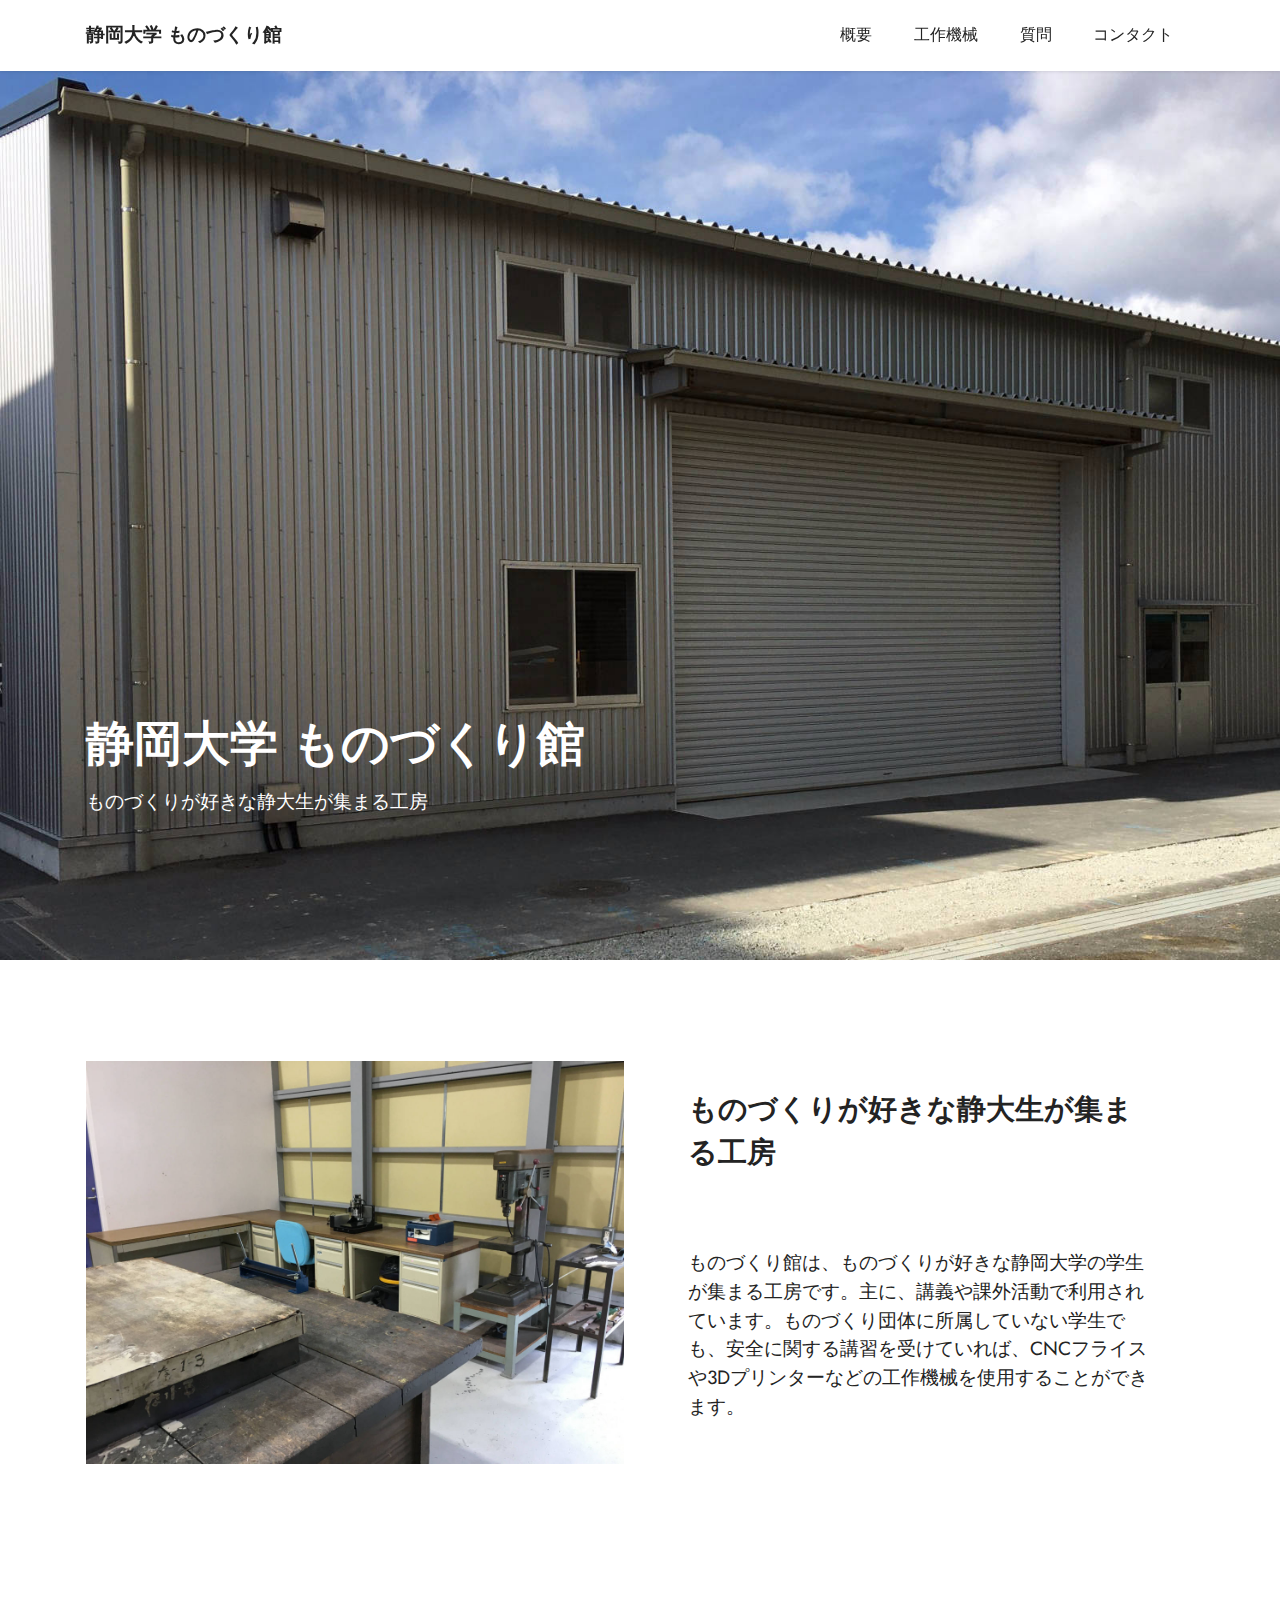
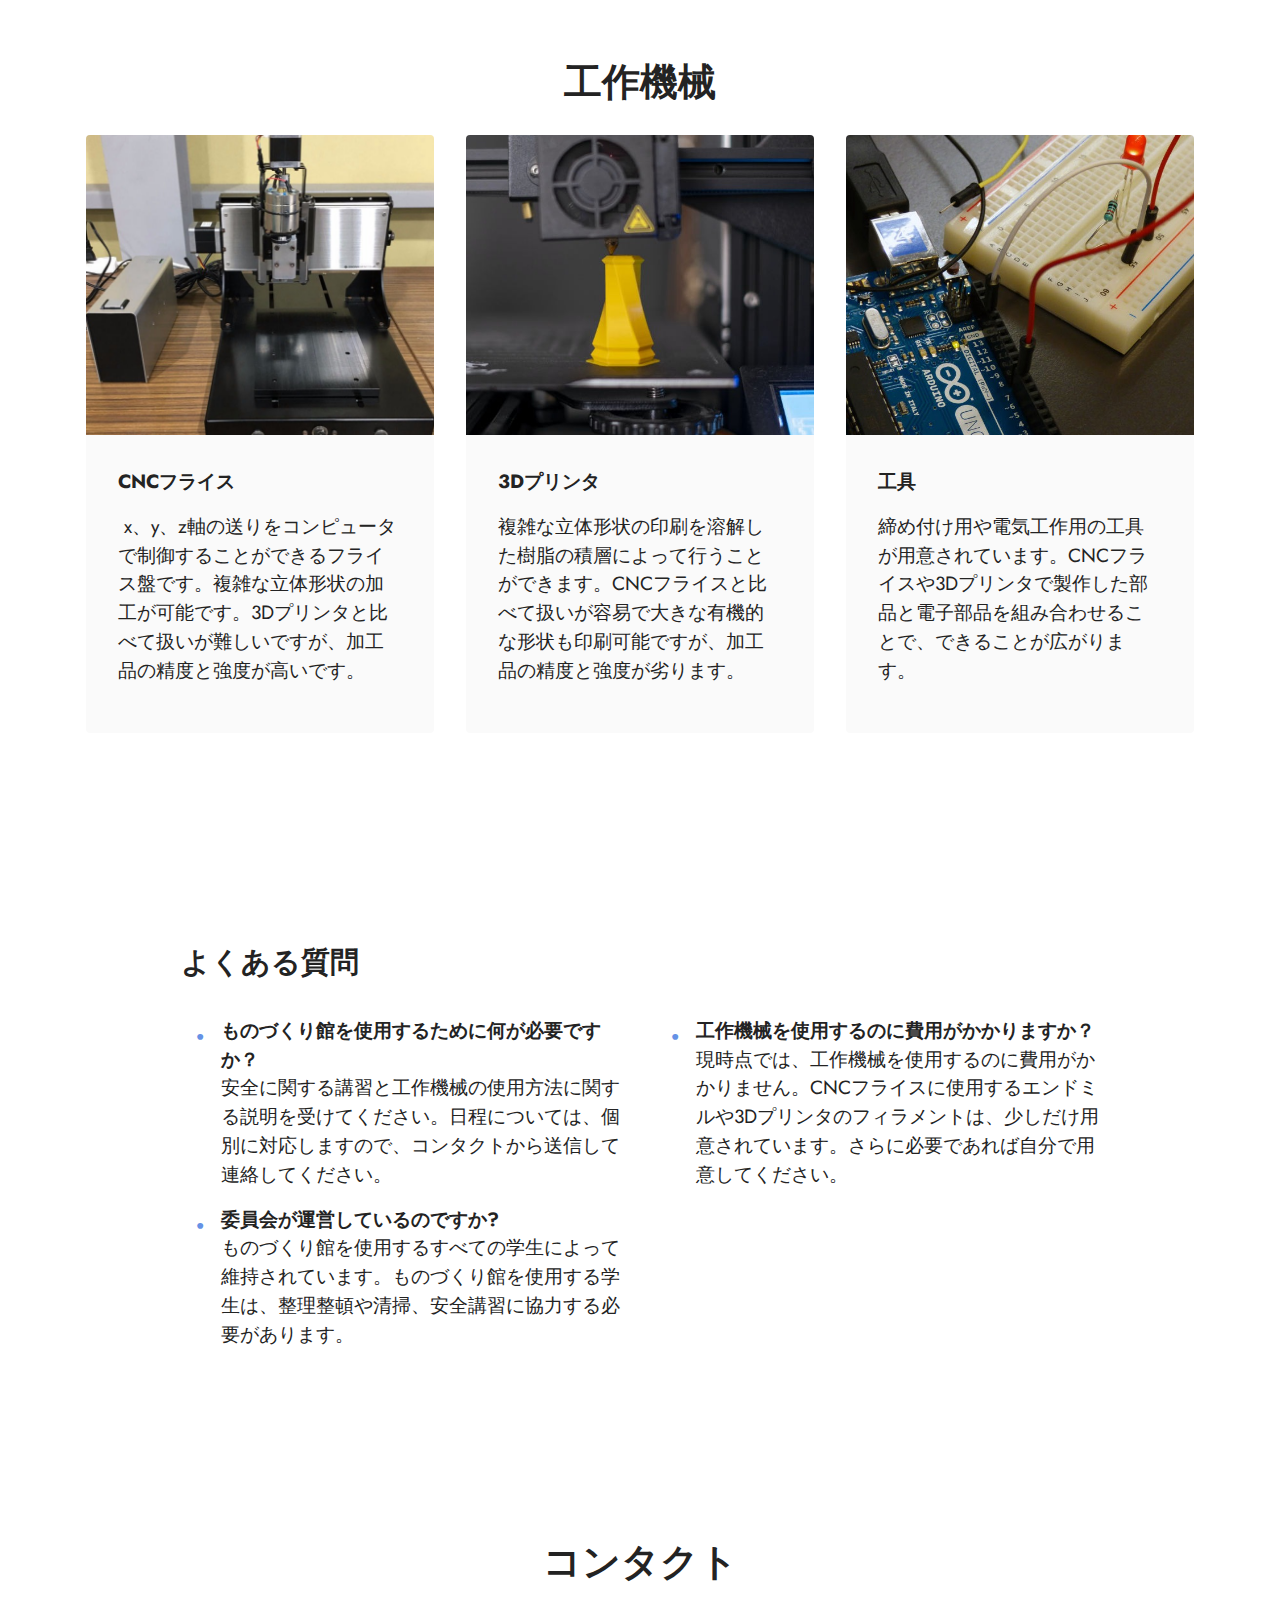
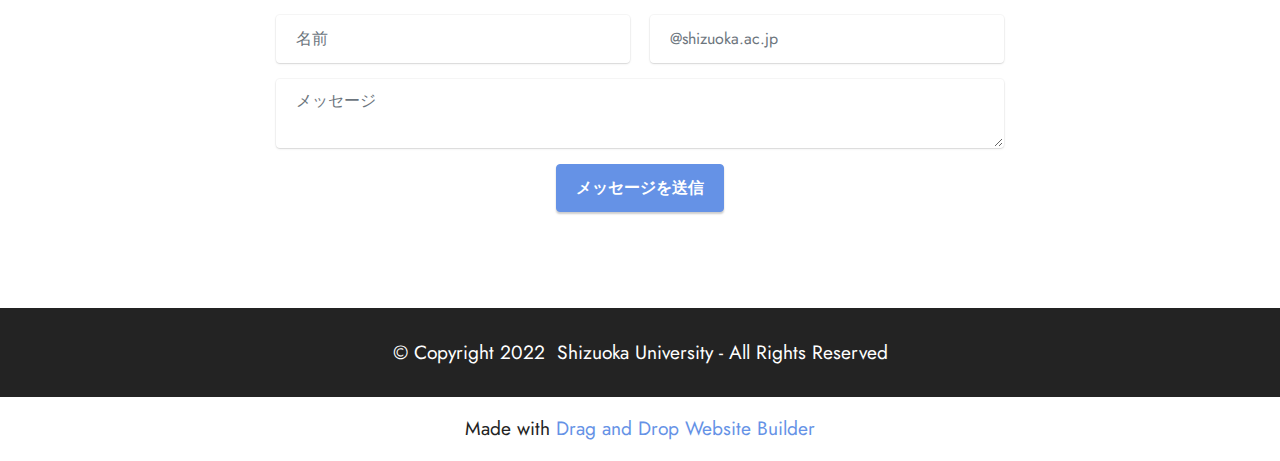
<file: index.html>
<!DOCTYPE html>
<html  >
<head>
  <!-- Site made with Mobirise Website Builder v5.6.11, https://mobirise.com -->
  <meta charset="UTF-8">
  <meta http-equiv="X-UA-Compatible" content="IE=edge">
  <meta name="generator" content="Mobirise v5.6.11, mobirise.com">
  <meta name="twitter:card" content="summary_large_image"/>
  <meta name="twitter:image:src" content="">
  <meta property="og:image" content="">
  <meta name="twitter:title" content="静岡大学ものづくり館">
  <meta name="viewport" content="width=device-width, initial-scale=1, minimum-scale=1">
  <link rel="shortcut icon" href="assets/images/061-2000x1500-128x72.png" type="image/x-icon">
  <meta name="description" content="ものづくり館は、ものづくりが好きな静岡大学の学生が集まる工房です。安全に関する講習を受けていれば、CNCフライスや3Dプリンターなどの工作機械を使用することができます。">
  
  
  <title>静岡大学ものづくり館</title>
  <link rel="stylesheet" href="assets/bootstrap/css/bootstrap.min.css">
  <link rel="stylesheet" href="assets/bootstrap/css/bootstrap-grid.min.css">
  <link rel="stylesheet" href="assets/bootstrap/css/bootstrap-reboot.min.css">
  <link rel="stylesheet" href="assets/dropdown/css/style.css">
  <link rel="stylesheet" href="assets/socicon/css/styles.css">
  <link rel="stylesheet" href="assets/theme/css/style.css">
  <link rel="preload" href="https://fonts.googleapis.com/css?family=Jost:100,200,300,400,500,600,700,800,900,100i,200i,300i,400i,500i,600i,700i,800i,900i&display=swap" as="style" onload="this.onload=null;this.rel='stylesheet'">
  <noscript><link rel="stylesheet" href="https://fonts.googleapis.com/css?family=Jost:100,200,300,400,500,600,700,800,900,100i,200i,300i,400i,500i,600i,700i,800i,900i&display=swap"></noscript>
  <link rel="preload" as="style" href="assets/mobirise/css/mbr-additional.css"><link rel="stylesheet" href="assets/mobirise/css/mbr-additional.css" type="text/css">
  
  
  
  
</head>
<body>
  
  <section data-bs-version="5.1" class="menu menu1 cid-tpeYuGde7b" once="menu" id="menu1-1">
    

    <nav class="navbar navbar-dropdown navbar-fixed-top navbar-expand-lg">
        <div class="container">
            <div class="navbar-brand">
                
                <span class="navbar-caption-wrap"><a class="navbar-caption text-black text-primary display-7" href="index.html#top">静岡大学 ものづくり館</a></span>
            </div>
            <button class="navbar-toggler" type="button" data-toggle="collapse" data-bs-toggle="collapse" data-target="#navbarSupportedContent" data-bs-target="#navbarSupportedContent" aria-controls="navbarNavAltMarkup" aria-expanded="false" aria-label="Toggle navigation">
                <div class="hamburger">
                    <span></span>
                    <span></span>
                    <span></span>
                    <span></span>
                </div>
            </button>
            <div class="collapse navbar-collapse" id="navbarSupportedContent">
                <ul class="navbar-nav nav-dropdown nav-right" data-app-modern-menu="true"><li class="nav-item"><a class="nav-link link text-black text-primary display-4" href="index.html#image1-3">概要</a></li>
                    <li class="nav-item"><a class="nav-link link text-black text-primary display-4" href="index.html#features3-2">工作機械</a></li>
                    <li class="nav-item"><a class="nav-link link text-black text-primary display-4" href="index.html#content13-6">質問</a>
                    </li><li class="nav-item"><a class="nav-link link text-black text-primary display-4" href="index.html#form5-9">コンタクト</a></li></ul>
                
                
            </div>
        </div>
    </nav>
</section>

<section data-bs-version="5.1" class="header4 cid-tpf7FwiJyb mbr-fullscreen" id="header4-8">

    
    
    <div class="container">
        <div class="row">
            <div class="content-wrap">
                <h1 class="mbr-section-title mbr-fonts-style mbr-white mb-3 display-1"><strong>静岡大学 ものづくり館</strong></h1>
                
                <p class="mbr-fonts-style mbr-text mbr-white mb-3 display-7">
                    ものづくりが好きな静大生が集まる工房
                </p>

                
            </div>
        </div>
    </div>
</section>

<section data-bs-version="5.1" class="image1 cid-tpeZlgQ5mJ" id="image1-3">
    

    
    

    <div class="container">
        <div class="row align-items-center">
            <div class="col-12 col-lg-6">
                <div class="image-wrapper">
                    <img src="assets/images/090-1256x942.jpg" alt="Mobirise Website Builder">
                    
                </div>
            </div>
            <div class="col-12 col-lg">
                <div class="text-wrapper">
                    <h3 class="mbr-section-title mbr-fonts-style mb-3 display-5">
                        <strong>ものづくりが好きな静大生が集まる工房</strong></h3>
                    <p class="mbr-text mbr-fonts-style display-7"><br>
<br>ものづくり館は、ものづくりが好きな静岡大学の学生が集まる工房です。主に、講義や課外活動で利用されています。ものづくり団体に所属していない学生でも、安全に関する講習を受けていれば、CNCフライスや3Dプリンターなどの工作機械を使用することができます。<br></p>
                </div>
            </div>
        </div>
    </div>
</section>

<section data-bs-version="5.1" class="features3 cid-tpeYychrnd" id="features3-2">
    
    
    <div class="container">
        <div class="mbr-section-head">
            <h4 class="mbr-section-title mbr-fonts-style align-center mb-0 display-2"><strong>工作機械</strong></h4>
            
        </div>
        <div class="row mt-4">
            <div class="item features-image сol-12 col-md-6 col-lg-4">
                <div class="item-wrapper">
                    <div class="item-img">
                        <img src="assets/images/091-1-787x714.jpeg" alt="Mobirise Website Builder">
                    </div>
                    <div class="item-content">
                        <h5 class="item-title mbr-fonts-style display-7"><strong>CNCフライス</strong></h5>
                        
                        <p class="mbr-text mbr-fonts-style mt-3 display-7">&nbsp;x、y、z軸の送りをコンピュータで制御することができるフライス盤です。複雑な立体形状の加工が可能です。3Dプリンタと比べて扱いが難しいですが、加工品の精度と強度が高いです。<br></p>
                    </div>
                    
                </div>
            </div>
            <div class="item features-image сol-12 col-md-6 col-lg-4">
                <div class="item-wrapper">
                    <div class="item-img">
                        <img src="assets/images/mbr-816x544.jpeg" alt="Mobirise Website Builder">
                    </div>
                    <div class="item-content">
                        <h5 class="item-title mbr-fonts-style display-7"><strong>3Dプリンタ</strong></h5>
                        
                        <p class="mbr-text mbr-fonts-style mt-3 display-7">複雑な立体形状の印刷を溶解した樹脂の積層によって行うことができます。CNCフライスと比べて扱いが容易で大きな有機的な形状も印刷可能ですが、加工品の精度と強度が劣ります。<br></p>
                    </div>
                    
                </div>
            </div>
            <div class="item features-image сol-12 col-md-6 col-lg-4">
                <div class="item-wrapper">
                    <div class="item-img">
                        <img src="assets/images/mbr-816x612.jpeg" alt="Mobirise Website Builder">
                    </div>
                    <div class="item-content">
                        <h5 class="item-title mbr-fonts-style display-7"><strong>工具</strong></h5>
                        
                        <p class="mbr-text mbr-fonts-style mt-3 display-7">締め付け用や電気工作用の工具が用意されています。CNCフライスや3Dプリンタで製作した部品と電子部品を組み合わせることで、できることが広がります。<br></p>
                    </div>
                    
                </div>
            </div>
        </div>
    </div>
</section>

<section data-bs-version="5.1" class="content13 cid-tpf07bfTzl" id="content13-6">
    

    
    
    <div class="container">
        <div class="row justify-content-center">
            <div class="col-md-12 col-lg-10">
                <h3 class="mbr-section-title mbr-fonts-style mb-4 display-5"><strong>よくある質問</strong></h3>
            </div>
        </div>
        <div class="row justify-content-center">
            <div class="col-md-12 col-lg-10">
                <div class="row justify-content-center">
                    <div class="col-12 col-lg-6">
                        <ul class="list mbr-fonts-style display-7">
                            <li><strong>ものづくり館を使用するために何が必要ですか？</strong><br>安全に関する講習と工作機械の使用方法に関する説明を受けてください。日程については、個別に対応しますので、コンタクトから送信して連絡してください。</li><li><span style="font-size: 1.2rem;"><strong>委員会が運営しているのですか?</strong><br>も</span><span style="font-size: 1.2rem;">のづくり館を使用するすべての学生によって維持されています。ものづくり館を使用する学生は、整理整頓や清掃、安全講習に協力する必要があります</span><span style="font-size: 1.2rem;">。</span></li>
                        </ul>
                    </div>
                    <div class="col-12 col-lg-6">
                        <ul class="list mbr-fonts-style display-7">
                            <li><strong>工作機械を使用するのに費用がかかりますか？<br></strong>現時点では、工作機械を使用するのに費用がかかりません。CNCフライスに使用するエンドミルや3Dプリンタのフィラメントは、少しだけ用意されています。さらに必要であれば自分で用意してください。</li>
                        </ul>
                    </div>
                </div>
            </div>
        </div>
    </div>
</section>

<section data-bs-version="5.1" class="form5 cid-tqyRjKvaRQ" id="form5-9">
    
    
    <div class="container">
        <div class="mbr-section-head">
            <h3 class="mbr-section-title mbr-fonts-style align-center mb-0 display-2">
                <strong>コンタクト</strong>
            </h3>
            
        </div>
        <div class="row justify-content-center mt-4">
            <div class="col-lg-8 mx-auto mbr-form" data-form-type="formoid">
                <form action="https://mobirise.eu/" method="POST" class="mbr-form form-with-styler" data-form-title="Form Name"><input type="hidden" name="email" data-form-email="true" value="F4kp8zuRrZczoj2goUOV7bylFDxalX+XShfVu4Ck1i5W6NiXebT6pKs0799f5/ksT3tfZuA4vQTgm5PG8xFRcxgtciVksnmR075W/zfl0vLfCWyQagiWVwScYfYzfDrV">
                    <div class="row">
                        <div hidden="hidden" data-form-alert="" class="alert alert-success col-12">メッセージを受け取りました。</div>
                        <div hidden="hidden" data-form-alert-danger="" class="alert alert-danger col-12">
                            Oops...! some problem!
                        </div>
                    </div>
                    <div class="dragArea row">
                        <div class="col-md col-sm-12 form-group mb-3" data-for="name">
                            <input type="text" name="name" placeholder="名前" data-form-field="name" class="form-control" value="" id="name-form5-9">
                        </div>
                        <div class="col-md col-sm-12 form-group mb-3" data-for="email">
                            <input type="email" name="email" placeholder="@shizuoka.ac.jp" data-form-field="email" class="form-control" value="" id="email-form5-9">
                        </div>
                        
                        <div class="col-12 form-group mb-3" data-for="textarea">
                            <textarea name="textarea" placeholder="メッセージ" data-form-field="textarea" class="form-control" id="textarea-form5-9"></textarea>
                        </div>
                        <div class="col-lg-12 col-md-12 col-sm-12 align-center mbr-section-btn"><button type="submit" class="btn btn-primary display-4">メッセージを送信</button></div>
                    </div>
                </form>
            </div>
        </div>
    </div>
</section>

<section data-bs-version="5.1" class="footer7 cid-tpeZIdMTu5" once="footers" id="footer7-4">

    

    

    <div class="container">
        <div class="media-container-row align-center mbr-white">
            <div class="col-12">
                <p class="mbr-text mb-0 mbr-fonts-style display-7">
                    © Copyright 2022&nbsp; Shizuoka University - All Rights Reserved
                </p>
            </div>
        </div>
    </div>
</section><section class="display-7" style="padding: 0;align-items: center;justify-content: center;flex-wrap: wrap;    align-content: center;display: flex;position: relative;height: 4rem;"><a href="https://mobiri.se/2915125" style="flex: 1 1;height: 4rem;position: absolute;width: 100%;z-index: 1;"><img alt="" style="height: 4rem;" src="[data-uri]"></a><p style="margin: 0;text-align: center;" class="display-7">Made with &#8204;</p><a style="z-index:1" href="https://mobirise.com/drag-drop-website-builder.html">Drag and Drop Website Builder</a></section><script src="assets/bootstrap/js/bootstrap.bundle.min.js"></script>  <script src="assets/smoothscroll/smooth-scroll.js"></script>  <script src="assets/ytplayer/index.js"></script>  <script src="assets/dropdown/js/navbar-dropdown.js"></script>  <script src="assets/theme/js/script.js"></script>  <script src="assets/formoid/formoid.min.js"></script>  
  
  
</body>
</html>
</file>
<file: assets/dropdown/css/style.css>
.navbar-dropdown {
  left: 0;
  padding: 0;
  position: absolute;
  right: 0;
  top: 0;
  transition: all 0.45s ease;
  z-index: 1030;
  background: #282828; }
  .navbar-dropdown .navbar-logo {
    margin-right: 0.8rem;
    transition: margin 0.3s ease-in-out;
    vertical-align: middle; }
    .navbar-dropdown .navbar-logo img {
      height: 3.125rem;
      transition: all 0.3s ease-in-out; }
    .navbar-dropdown .navbar-logo.mbr-iconfont {
      font-size: 3.125rem;
      line-height: 3.125rem; }
  .navbar-dropdown .navbar-caption {
    font-weight: 700;
    white-space: normal;
    vertical-align: -4px;
    line-height: 3.125rem !important; }
    .navbar-dropdown .navbar-caption, .navbar-dropdown .navbar-caption:hover {
      color: inherit;
      text-decoration: none; }
  .navbar-dropdown .mbr-iconfont + .navbar-caption {
    vertical-align: -1px; }
  .navbar-dropdown.navbar-fixed-top {
    position: fixed; }
  .navbar-dropdown .navbar-brand span {
    vertical-align: -4px; }
  .navbar-dropdown.bg-color.transparent {
    background: none; }
  .navbar-dropdown.navbar-short .navbar-brand {
    padding: 0.625rem 0; }
    .navbar-dropdown.navbar-short .navbar-brand span {
      vertical-align: -1px; }
  .navbar-dropdown.navbar-short .navbar-caption {
    line-height: 2.375rem !important;
    vertical-align: -2px; }
  .navbar-dropdown.navbar-short .navbar-logo {
    margin-right: 0.5rem; }
    .navbar-dropdown.navbar-short .navbar-logo img {
      height: 2.375rem; }
    .navbar-dropdown.navbar-short .navbar-logo.mbr-iconfont {
      font-size: 2.375rem;
      line-height: 2.375rem; }
  .navbar-dropdown.navbar-short .mbr-table-cell {
    height: 3.625rem; }
  .navbar-dropdown .navbar-close {
    left: 0.6875rem;
    position: fixed;
    top: 0.75rem;
    z-index: 1000; }
  .navbar-dropdown .hamburger-icon {
    content: "";
    display: inline-block;
    vertical-align: middle;
    width: 16px;
    -webkit-box-shadow: 0 -6px 0 1px #282828,0 0 0 1px #282828,0 6px 0 1px #282828;
    -moz-box-shadow: 0 -6px 0 1px #282828,0 0 0 1px #282828,0 6px 0 1px #282828;
    box-shadow: 0 -6px 0 1px #282828,0 0 0 1px #282828,0 6px 0 1px #282828; }

.dropdown-menu .dropdown-toggle[data-toggle="dropdown-submenu"]::after {
  border-bottom: 0.35em solid transparent;
  border-left: 0.35em solid;
  border-right: 0;
  border-top: 0.35em solid transparent;
  margin-left: 0.3rem; }

.dropdown-menu .dropdown-item:focus {
  outline: 0; }

.nav-dropdown {
  font-size: 0.75rem;
  font-weight: 500;
  height: auto !important; }
  .nav-dropdown .nav-btn {
    padding-left: 1rem; }
  .nav-dropdown .link {
    margin: .667em 1.667em;
    font-weight: 500;
    padding: 0;
    transition: color .2s ease-in-out; }
    .nav-dropdown .link.dropdown-toggle {
      margin-right: 2.583em; }
      .nav-dropdown .link.dropdown-toggle::after {
        margin-left: .25rem;
        border-top: 0.35em solid;
        border-right: 0.35em solid transparent;
        border-left: 0.35em solid transparent;
        border-bottom: 0; }
      .nav-dropdown .link.dropdown-toggle[aria-expanded="true"] {
        margin: 0;
        padding: 0.667em 3.263em  0.667em 1.667em; }
  .nav-dropdown .link::after,
  .nav-dropdown .dropdown-item::after {
    color: inherit; }
  .nav-dropdown .btn {
    font-size: 0.75rem;
    font-weight: 700;
    letter-spacing: 0;
    margin-bottom: 0;
    padding-left: 1.25rem;
    padding-right: 1.25rem; }
  .nav-dropdown .dropdown-menu {
    border-radius: 0;
    border: 0;
    left: 0;
    margin: 0;
    padding-bottom: 1.25rem;
    padding-top: 1.25rem;
    position: relative; }
  .nav-dropdown .dropdown-submenu {
    margin-left: 0.125rem;
    top: 0; }
  .nav-dropdown .dropdown-item {
    font-weight: 500;
    line-height: 2;
    padding: 0.3846em 4.615em 0.3846em 1.5385em;
    position: relative;
    transition: color .2s ease-in-out, background-color .2s ease-in-out; }
    .nav-dropdown .dropdown-item::after {
      margin-top: -0.3077em;
      position: absolute;
      right: 1.1538em;
      top: 50%; }
    .nav-dropdown .dropdown-item:focus, .nav-dropdown .dropdown-item:hover {
      background: none; }

@media (max-width: 767px) {
  .nav-dropdown.navbar-toggleable-sm {
    bottom: 0;
    display: none;
    left: 0;
    overflow-x: hidden;
    position: fixed;
    top: 0;
    transform: translateX(-100%);
    -ms-transform: translateX(-100%);
    -webkit-transform: translateX(-100%);
    width: 18.75rem;
    z-index: 999; } }
.nav-dropdown.navbar-toggleable-xl {
  bottom: 0;
  display: none;
  left: 0;
  overflow-x: hidden;
  position: fixed;
  top: 0;
  transform: translateX(-100%);
  -ms-transform: translateX(-100%);
  -webkit-transform: translateX(-100%);
  width: 18.75rem;
  z-index: 999; }

.nav-dropdown-sm {
  display: block !important;
  overflow-x: hidden;
  overflow: auto;
  padding-top: 3.875rem; }
  .nav-dropdown-sm::after {
    content: "";
    display: block;
    height: 3rem;
    width: 100%; }
  .nav-dropdown-sm.collapse.in ~ .navbar-close {
    display: block !important; }
  .nav-dropdown-sm.collapsing, .nav-dropdown-sm.collapse.in {
    transform: translateX(0);
    -ms-transform: translateX(0);
    -webkit-transform: translateX(0);
    transition: all 0.25s ease-out;
    -webkit-transition: all 0.25s ease-out;
    background: #282828; }
  .nav-dropdown-sm.collapsing[aria-expanded="false"] {
    transform: translateX(-100%);
    -ms-transform: translateX(-100%);
    -webkit-transform: translateX(-100%); }
  .nav-dropdown-sm .nav-item {
    display: block;
    margin-left: 0 !important;
    padding-left: 0; }
  .nav-dropdown-sm .link,
  .nav-dropdown-sm .dropdown-item {
    border-top: 1px dotted rgba(255, 255, 255, 0.1);
    font-size: 0.8125rem;
    line-height: 1.6;
    margin: 0 !important;
    padding: 0.875rem 2.4rem 0.875rem 1.5625rem !important;
    position: relative;
    white-space: normal; }
    .nav-dropdown-sm .link:focus, .nav-dropdown-sm .link:hover,
    .nav-dropdown-sm .dropdown-item:focus,
    .nav-dropdown-sm .dropdown-item:hover {
      background: rgba(0, 0, 0, 0.2) !important;
      color: #c0a375; }
  .nav-dropdown-sm .nav-btn {
    position: relative;
    padding: 1.5625rem 1.5625rem 0 1.5625rem; }
    .nav-dropdown-sm .nav-btn::before {
      border-top: 1px dotted rgba(255, 255, 255, 0.1);
      content: "";
      left: 0;
      position: absolute;
      top: 0;
      width: 100%; }
    .nav-dropdown-sm .nav-btn + .nav-btn {
      padding-top: 0.625rem; }
      .nav-dropdown-sm .nav-btn + .nav-btn::before {
        display: none; }
  .nav-dropdown-sm .btn {
    padding: 0.625rem 0; }
  .nav-dropdown-sm .dropdown-toggle[data-toggle="dropdown-submenu"]::after {
    margin-left: .25rem;
    border-top: 0.35em solid;
    border-right: 0.35em solid transparent;
    border-left: 0.35em solid transparent;
    border-bottom: 0; }
  .nav-dropdown-sm .dropdown-toggle[data-toggle="dropdown-submenu"][aria-expanded="true"]::after {
    border-top: 0;
    border-right: 0.35em solid transparent;
    border-left: 0.35em solid transparent;
    border-bottom: 0.35em solid; }
  .nav-dropdown-sm .dropdown-menu {
    margin: 0;
    padding: 0;
    position: relative;
    top: 0;
    left: 0;
    width: 100%;
    border: 0;
    float: none;
    border-radius: 0;
    background: none; }
  .nav-dropdown-sm .dropdown-submenu {
    left: 100%;
    margin-left: 0.125rem;
    margin-top: -1.25rem;
    top: 0; }

.navbar-toggleable-sm .nav-dropdown .dropdown-menu {
  position: absolute; }

.navbar-toggleable-sm .nav-dropdown .dropdown-submenu {
  left: 100%;
  margin-left: 0.125rem;
  margin-top: -1.25rem;
  top: 0; }

.navbar-toggleable-sm.opened .nav-dropdown .dropdown-menu {
  position: relative; }

.navbar-toggleable-sm.opened .nav-dropdown .dropdown-submenu {
  left: 0;
  margin-left: 00rem;
  margin-top: 0rem;
  top: 0; }

.is-builder .nav-dropdown.collapsing {
  transition: none !important; }
</file>
<file: assets/socicon/css/styles.css>
@charset "UTF-8";

@font-face {
  font-family: 'Socicon';
  src:  url('../fonts/socicon.eot');
  src:  url('../fonts/socicon.eot?#iefix') format('embedded-opentype'),
    url('../fonts/socicon.woff2') format('woff2'),
    url('../fonts/socicon.ttf') format('truetype'),
    url('../fonts/socicon.woff') format('woff'),
    url('../fonts/socicon.svg#socicon') format('svg');
  font-weight: normal;
  font-style: normal;
  font-display: swap;
}

[data-icon]:before {
  font-family: "socicon" !important;
  content: attr(data-icon);
  font-style: normal !important;
  font-weight: normal !important;
  font-variant: normal !important;
  text-transform: none !important;
  speak: none;
  line-height: 1;
  -webkit-font-smoothing: antialiased;
  -moz-osx-font-smoothing: grayscale;
}

[class^="socicon-"], [class*=" socicon-"] {
  /* use !important to prevent issues with browser extensions that change fonts */
  font-family: 'Socicon' !important;
  speak: none;
  font-style: normal;
  font-weight: normal;
  font-variant: normal;
  text-transform: none;
  line-height: 1;

  /* Better Font Rendering =========== */
  -webkit-font-smoothing: antialiased;
  -moz-osx-font-smoothing: grayscale;
}

.socicon-eitaa:before {
  content: "\e97c";
}
.socicon-soroush:before {
  content: "\e97d";
}
.socicon-bale:before {
  content: "\e97e";
}
.socicon-zazzle:before {
  content: "\e97b";
}
.socicon-society6:before {
  content: "\e97a";
}
.socicon-redbubble:before {
  content: "\e979";
}
.socicon-avvo:before {
  content: "\e978";
}
.socicon-stitcher:before {
  content: "\e977";
}
.socicon-googlehangouts:before {
  content: "\e974";
}
.socicon-dlive:before {
  content: "\e975";
}
.socicon-vsco:before {
  content: "\e976";
}
.socicon-flipboard:before {
  content: "\e973";
}
.socicon-ubuntu:before {
  content: "\e958";
}
.socicon-artstation:before {
  content: "\e959";
}
.socicon-invision:before {
  content: "\e95a";
}
.socicon-torial:before {
  content: "\e95b";
}
.socicon-collectorz:before {
  content: "\e95c";
}
.socicon-seenthis:before {
  content: "\e95d";
}
.socicon-googleplaymusic:before {
  content: "\e95e";
}
.socicon-debian:before {
  content: "\e95f";
}
.socicon-filmfreeway:before {
  content: "\e960";
}
.socicon-gnome:before {
  content: "\e961";
}
.socicon-itchio:before {
  content: "\e962";
}
.socicon-jamendo:before {
  content: "\e963";
}
.socicon-mix:before {
  content: "\e964";
}
.socicon-sharepoint:before {
  content: "\e965";
}
.socicon-tinder:before {
  content: "\e966";
}
.socicon-windguru:before {
  content: "\e967";
}
.socicon-cdbaby:before {
  content: "\e968";
}
.socicon-elementaryos:before {
  content: "\e969";
}
.socicon-stage32:before {
  content: "\e96a";
}
.socicon-tiktok:before {
  content: "\e96b";
}
.socicon-gitter:before {
  content: "\e96c";
}
.socicon-letterboxd:before {
  content: "\e96d";
}
.socicon-threema:before {
  content: "\e96e";
}
.socicon-splice:before {
  content: "\e96f";
}
.socicon-metapop:before {
  content: "\e970";
}
.socicon-naver:before {
  content: "\e971";
}
.socicon-remote:before {
  content: "\e972";
}
.socicon-internet:before {
  content: "\e957";
}
.socicon-moddb:before {
  content: "\e94b";
}
.socicon-indiedb:before {
  content: "\e94c";
}
.socicon-traxsource:before {
  content: "\e94d";
}
.socicon-gamefor:before {
  content: "\e94e";
}
.socicon-pixiv:before {
  content: "\e94f";
}
.socicon-myanimelist:before {
  content: "\e950";
}
.socicon-blackberry:before {
  content: "\e951";
}
.socicon-wickr:before {
  content: "\e952";
}
.socicon-spip:before {
  content: "\e953";
}
.socicon-napster:before {
  content: "\e954";
}
.socicon-beatport:before {
  content: "\e955";
}
.socicon-hackerone:before {
  content: "\e956";
}
.socicon-hackernews:before {
  content: "\e946";
}
.socicon-smashwords:before {
  content: "\e947";
}
.socicon-kobo:before {
  content: "\e948";
}
.socicon-bookbub:before {
  content: "\e949";
}
.socicon-mailru:before {
  content: "\e94a";
}
.socicon-gitlab:before {
  content: "\e945";
}
.socicon-instructables:before {
  content: "\e944";
}
.socicon-portfolio:before {
  content: "\e943";
}
.socicon-codered:before {
  content: "\e940";
}
.socicon-origin:before {
  content: "\e941";
}
.socicon-nextdoor:before {
  content: "\e942";
}
.socicon-udemy:before {
  content: "\e93f";
}
.socicon-livemaster:before {
  content: "\e93e";
}
.socicon-crunchbase:before {
  content: "\e93b";
}
.socicon-homefy:before {
  content: "\e93c";
}
.socicon-calendly:before {
  content: "\e93d";
}
.socicon-realtor:before {
  content: "\e90f";
}
.socicon-tidal:before {
  content: "\e910";
}
.socicon-qobuz:before {
  content: "\e911";
}
.socicon-natgeo:before {
  content: "\e912";
}
.socicon-mastodon:before {
  content: "\e913";
}
.socicon-unsplash:before {
  content: "\e914";
}
.socicon-homeadvisor:before {
  content: "\e915";
}
.socicon-angieslist:before {
  content: "\e916";
}
.socicon-codepen:before {
  content: "\e917";
}
.socicon-slack:before {
  content: "\e918";
}
.socicon-openaigym:before {
  content: "\e919";
}
.socicon-logmein:before {
  content: "\e91a";
}
.socicon-fiverr:before {
  content: "\e91b";
}
.socicon-gotomeeting:before {
  content: "\e91c";
}
.socicon-aliexpress:before {
  content: "\e91d";
}
.socicon-guru:before {
  content: "\e91e";
}
.socicon-appstore:before {
  content: "\e91f";
}
.socicon-homes:before {
  content: "\e920";
}
.socicon-zoom:before {
  content: "\e921";
}
.socicon-alibaba:before {
  content: "\e922";
}
.socicon-craigslist:before {
  content: "\e923";
}
.socicon-wix:before {
  content: "\e924";
}
.socicon-redfin:before {
  content: "\e925";
}
.socicon-googlecalendar:before {
  content: "\e926";
}
.socicon-shopify:before {
  content: "\e927";
}
.socicon-freelancer:before {
  content: "\e928";
}
.socicon-seedrs:before {
  content: "\e929";
}
.socicon-bing:before {
  content: "\e92a";
}
.socicon-doodle:before {
  content: "\e92b";
}
.socicon-bonanza:before {
  content: "\e92c";
}
.socicon-squarespace:before {
  content: "\e92d";
}
.socicon-toptal:before {
  content: "\e92e";
}
.socicon-gust:before {
  content: "\e92f";
}
.socicon-ask:before {
  content: "\e930";
}
.socicon-trulia:before {
  content: "\e931";
}
.socicon-loomly:before {
  content: "\e932";
}
.socicon-ghost:before {
  content: "\e933";
}
.socicon-upwork:before {
  content: "\e934";
}
.socicon-fundable:before {
  content: "\e935";
}
.socicon-booking:before {
  content: "\e936";
}
.socicon-googlemaps:before {
  content: "\e937";
}
.socicon-zillow:before {
  content: "\e938";
}
.socicon-niconico:before {
  content: "\e939";
}
.socicon-toneden:before {
  content: "\e93a";
}
.socicon-augment:before {
  content: "\e908";
}
.socicon-bitbucket:before {
  content: "\e909";
}
.socicon-fyuse:before {
  content: "\e90a";
}
.socicon-yt-gaming:before {
  content: "\e90b";
}
.socicon-sketchfab:before {
  content: "\e90c";
}
.socicon-mobcrush:before {
  content: "\e90d";
}
.socicon-microsoft:before {
  content: "\e90e";
}
.socicon-pandora:before {
  content: "\e907";
}
.socicon-messenger:before {
  content: "\e906";
}
.socicon-gamewisp:before {
  content: "\e905";
}
.socicon-bloglovin:before {
  content: "\e904";
}
.socicon-tunein:before {
  content: "\e903";
}
.socicon-gamejolt:before {
  content: "\e901";
}
.socicon-trello:before {
  content: "\e902";
}
.socicon-spreadshirt:before {
  content: "\e900";
}
.socicon-500px:before {
  content: "\e000";
}
.socicon-8tracks:before {
  content: "\e001";
}
.socicon-airbnb:before {
  content: "\e002";
}
.socicon-alliance:before {
  content: "\e003";
}
.socicon-amazon:before {
  content: "\e004";
}
.socicon-amplement:before {
  content: "\e005";
}
.socicon-android:before {
  content: "\e006";
}
.socicon-angellist:before {
  content: "\e007";
}
.socicon-apple:before {
  content: "\e008";
}
.socicon-appnet:before {
  content: "\e009";
}
.socicon-baidu:before {
  content: "\e00a";
}
.socicon-bandcamp:before {
  content: "\e00b";
}
.socicon-battlenet:before {
  content: "\e00c";
}
.socicon-mixer:before {
  content: "\e00d";
}
.socicon-bebee:before {
  content: "\e00e";
}
.socicon-bebo:before {
  content: "\e00f";
}
.socicon-behance:before {
  content: "\e010";
}
.socicon-blizzard:before {
  content: "\e011";
}
.socicon-blogger:before {
  content: "\e012";
}
.socicon-buffer:before {
  content: "\e013";
}
.socicon-chrome:before {
  content: "\e014";
}
.socicon-coderwall:before {
  content: "\e015";
}
.socicon-curse:before {
  content: "\e016";
}
.socicon-dailymotion:before {
  content: "\e017";
}
.socicon-deezer:before {
  content: "\e018";
}
.socicon-delicious:before {
  content: "\e019";
}
.socicon-deviantart:before {
  content: "\e01a";
}
.socicon-diablo:before {
  content: "\e01b";
}
.socicon-digg:before {
  content: "\e01c";
}
.socicon-discord:before {
  content: "\e01d";
}
.socicon-disqus:before {
  content: "\e01e";
}
.socicon-douban:before {
  content: "\e01f";
}
.socicon-draugiem:before {
  content: "\e020";
}
.socicon-dribbble:before {
  content: "\e021";
}
.socicon-drupal:before {
  content: "\e022";
}
.socicon-ebay:before {
  content: "\e023";
}
.socicon-ello:before {
  content: "\e024";
}
.socicon-endomodo:before {
  content: "\e025";
}
.socicon-envato:before {
  content: "\e026";
}
.socicon-etsy:before {
  content: "\e027";
}
.socicon-facebook:before {
  content: "\e028";
}
.socicon-feedburner:before {
  content: "\e029";
}
.socicon-filmweb:before {
  content: "\e02a";
}
.socicon-firefox:before {
  content: "\e02b";
}
.socicon-flattr:before {
  content: "\e02c";
}
.socicon-flickr:before {
  content: "\e02d";
}
.socicon-formulr:before {
  content: "\e02e";
}
.socicon-forrst:before {
  content: "\e02f";
}
.socicon-foursquare:before {
  content: "\e030";
}
.socicon-friendfeed:before {
  content: "\e031";
}
.socicon-github:before {
  content: "\e032";
}
.socicon-goodreads:before {
  content: "\e033";
}
.socicon-google:before {
  content: "\e034";
}
.socicon-googlescholar:before {
  content: "\e035";
}
.socicon-googlegroups:before {
  content: "\e036";
}
.socicon-googlephotos:before {
  content: "\e037";
}
.socicon-googleplus:before {
  content: "\e038";
}
.socicon-grooveshark:before {
  content: "\e039";
}
.socicon-hackerrank:before {
  content: "\e03a";
}
.socicon-hearthstone:before {
  content: "\e03b";
}
.socicon-hellocoton:before {
  content: "\e03c";
}
.socicon-heroes:before {
  content: "\e03d";
}
.socicon-smashcast:before {
  content: "\e03e";
}
.socicon-horde:before {
  content: "\e03f";
}
.socicon-houzz:before {
  content: "\e040";
}
.socicon-icq:before {
  content: "\e041";
}
.socicon-identica:before {
  content: "\e042";
}
.socicon-imdb:before {
  content: "\e043";
}
.socicon-instagram:before {
  content: "\e044";
}
.socicon-issuu:before {
  content: "\e045";
}
.socicon-istock:before {
  content: "\e046";
}
.socicon-itunes:before {
  content: "\e047";
}
.socicon-keybase:before {
  content: "\e048";
}
.socicon-lanyrd:before {
  content: "\e049";
}
.socicon-lastfm:before {
  content: "\e04a";
}
.socicon-line:before {
  content: "\e04b";
}
.socicon-linkedin:before {
  content: "\e04c";
}
.socicon-livejournal:before {
  content: "\e04d";
}
.socicon-lyft:before {
  content: "\e04e";
}
.socicon-macos:before {
  content: "\e04f";
}
.socicon-mail:before {
  content: "\e050";
}
.socicon-medium:before {
  content: "\e051";
}
.socicon-meetup:before {
  content: "\e052";
}
.socicon-mixcloud:before {
  content: "\e053";
}
.socicon-modelmayhem:before {
  content: "\e054";
}
.socicon-mumble:before {
  content: "\e055";
}
.socicon-myspace:before {
  content: "\e056";
}
.socicon-newsvine:before {
  content: "\e057";
}
.socicon-nintendo:before {
  content: "\e058";
}
.socicon-npm:before {
  content: "\e059";
}
.socicon-odnoklassniki:before {
  content: "\e05a";
}
.socicon-openid:before {
  content: "\e05b";
}
.socicon-opera:before {
  content: "\e05c";
}
.socicon-outlook:before {
  content: "\e05d";
}
.socicon-overwatch:before {
  content: "\e05e";
}
.socicon-patreon:before {
  content: "\e05f";
}
.socicon-paypal:before {
  content: "\e060";
}
.socicon-periscope:before {
  content: "\e061";
}
.socicon-persona:before {
  content: "\e062";
}
.socicon-pinterest:before {
  content: "\e063";
}
.socicon-play:before {
  content: "\e064";
}
.socicon-player:before {
  content: "\e065";
}
.socicon-playstation:before {
  content: "\e066";
}
.socicon-pocket:before {
  content: "\e067";
}
.socicon-qq:before {
  content: "\e068";
}
.socicon-quora:before {
  content: "\e069";
}
.socicon-raidcall:before {
  content: "\e06a";
}
.socicon-ravelry:before {
  content: "\e06b";
}
.socicon-reddit:before {
  content: "\e06c";
}
.socicon-renren:before {
  content: "\e06d";
}
.socicon-researchgate:before {
  content: "\e06e";
}
.socicon-residentadvisor:before {
  content: "\e06f";
}
.socicon-reverbnation:before {
  content: "\e070";
}
.socicon-rss:before {
  content: "\e071";
}
.socicon-sharethis:before {
  content: "\e072";
}
.socicon-skype:before {
  content: "\e073";
}
.socicon-slideshare:before {
  content: "\e074";
}
.socicon-smugmug:before {
  content: "\e075";
}
.socicon-snapchat:before {
  content: "\e076";
}
.socicon-songkick:before {
  content: "\e077";
}
.socicon-soundcloud:before {
  content: "\e078";
}
.socicon-spotify:before {
  content: "\e079";
}
.socicon-stackexchange:before {
  content: "\e07a";
}
.socicon-stackoverflow:before {
  content: "\e07b";
}
.socicon-starcraft:before {
  content: "\e07c";
}
.socicon-stayfriends:before {
  content: "\e07d";
}
.socicon-steam:before {
  content: "\e07e";
}
.socicon-storehouse:before {
  content: "\e07f";
}
.socicon-strava:before {
  content: "\e080";
}
.socicon-streamjar:before {
  content: "\e081";
}
.socicon-stumbleupon:before {
  content: "\e082";
}
.socicon-swarm:before {
  content: "\e083";
}
.socicon-teamspeak:before {
  content: "\e084";
}
.socicon-teamviewer:before {
  content: "\e085";
}
.socicon-technorati:before {
  content: "\e086";
}
.socicon-telegram:before {
  content: "\e087";
}
.socicon-tripadvisor:before {
  content: "\e088";
}
.socicon-tripit:before {
  content: "\e089";
}
.socicon-triplej:before {
  content: "\e08a";
}
.socicon-tumblr:before {
  content: "\e08b";
}
.socicon-twitch:before {
  content: "\e08c";
}
.socicon-twitter:before {
  content: "\e08d";
}
.socicon-uber:before {
  content: "\e08e";
}
.socicon-ventrilo:before {
  content: "\e08f";
}
.socicon-viadeo:before {
  content: "\e090";
}
.socicon-viber:before {
  content: "\e091";
}
.socicon-viewbug:before {
  content: "\e092";
}
.socicon-vimeo:before {
  content: "\e093";
}
.socicon-vine:before {
  content: "\e094";
}
.socicon-vkontakte:before {
  content: "\e095";
}
.socicon-warcraft:before {
  content: "\e096";
}
.socicon-wechat:before {
  content: "\e097";
}
.socicon-weibo:before {
  content: "\e098";
}
.socicon-whatsapp:before {
  content: "\e099";
}
.socicon-wikipedia:before {
  content: "\e09a";
}
.socicon-windows:before {
  content: "\e09b";
}
.socicon-wordpress:before {
  content: "\e09c";
}
.socicon-wykop:before {
  content: "\e09d";
}
.socicon-xbox:before {
  content: "\e09e";
}
.socicon-xing:before {
  content: "\e09f";
}
.socicon-yahoo:before {
  content: "\e0a0";
}
.socicon-yammer:before {
  content: "\e0a1";
}
.socicon-yandex:before {
  content: "\e0a2";
}
.socicon-yelp:before {
  content: "\e0a3";
}
.socicon-younow:before {
  content: "\e0a4";
}
.socicon-youtube:before {
  content: "\e0a5";
}
.socicon-zapier:before {
  content: "\e0a6";
}
.socicon-zerply:before {
  content: "\e0a7";
}
.socicon-zomato:before {
  content: "\e0a8";
}
.socicon-zynga:before {
  content: "\e0a9";
}
</file>
<file: assets/theme/css/style.css>
@charset "UTF-8";
section {
  background-color: #ffffff;
}

body {
  font-style: normal;
  line-height: 1.5;
  font-weight: 400;
  color: #232323;
  position: relative;
}

button {
  background-color: transparent;
  border-color: transparent;
}

section,
.container,
.container-fluid {
  position: relative;
  word-wrap: break-word;
}

a.mbr-iconfont:hover {
  text-decoration: none;
}

.article .lead p,
.article .lead ul,
.article .lead ol,
.article .lead pre,
.article .lead blockquote {
  margin-bottom: 0;
}

a {
  font-style: normal;
  font-weight: 400;
  cursor: pointer;
}
a, a:hover {
  text-decoration: none;
}

.mbr-section-title {
  font-style: normal;
  line-height: 1.3;
}

.mbr-section-subtitle {
  line-height: 1.3;
}

.mbr-text {
  font-style: normal;
  line-height: 1.7;
}

h1,
h2,
h3,
h4,
h5,
h6,
.display-1,
.display-2,
.display-4,
.display-5,
.display-7,
span,
p,
a {
  line-height: 1;
  word-break: break-word;
  word-wrap: break-word;
  font-weight: 400;
}

b,
strong {
  font-weight: bold;
}

input:-webkit-autofill, input:-webkit-autofill:hover, input:-webkit-autofill:focus, input:-webkit-autofill:active {
  transition-delay: 9999s;
  -webkit-transition-property: background-color, color;
  transition-property: background-color, color;
}

textarea[type=hidden] {
  display: none;
}

section {
  background-position: 50% 50%;
  background-repeat: no-repeat;
  background-size: cover;
}
section .mbr-background-video,
section .mbr-background-video-preview {
  position: absolute;
  bottom: 0;
  left: 0;
  right: 0;
  top: 0;
}

.hidden {
  visibility: hidden;
}

.mbr-z-index20 {
  z-index: 20;
}

/*! Base colors */
.mbr-white {
  color: #ffffff;
}

.mbr-black {
  color: #111111;
}

.mbr-bg-white {
  background-color: #ffffff;
}

.mbr-bg-black {
  background-color: #000000;
}

/*! Text-aligns */
.align-left {
  text-align: left;
}

.align-center {
  text-align: center;
}

.align-right {
  text-align: right;
}

/*! Font-weight  */
.mbr-light {
  font-weight: 300;
}

.mbr-regular {
  font-weight: 400;
}

.mbr-semibold {
  font-weight: 500;
}

.mbr-bold {
  font-weight: 700;
}

/*! Media  */
.media-content {
  flex-basis: 100%;
}

.media-container-row {
  display: flex;
  flex-direction: row;
  flex-wrap: wrap;
  justify-content: center;
  align-content: center;
  align-items: start;
}
.media-container-row .media-size-item {
  width: 400px;
}

.media-container-column {
  display: flex;
  flex-direction: column;
  flex-wrap: wrap;
  justify-content: center;
  align-content: center;
  align-items: stretch;
}
.media-container-column > * {
  width: 100%;
}

@media (min-width: 992px) {
  .media-container-row {
    flex-wrap: nowrap;
  }
}
figure {
  margin-bottom: 0;
  overflow: hidden;
}

figure[mbr-media-size] {
  transition: width 0.1s;
}

img,
iframe {
  display: block;
  width: 100%;
}

.card {
  background-color: transparent;
  border: none;
}

.card-box {
  width: 100%;
}

.card-img {
  text-align: center;
  flex-shrink: 0;
  -webkit-flex-shrink: 0;
}

.media {
  max-width: 100%;
  margin: 0 auto;
}

.mbr-figure {
  align-self: center;
}

.media-container > div {
  max-width: 100%;
}

.mbr-figure img,
.card-img img {
  width: 100%;
}

@media (max-width: 991px) {
  .media-size-item {
    width: auto !important;
  }

  .media {
    width: auto;
  }

  .mbr-figure {
    width: 100% !important;
  }
}
/*! Buttons */
.mbr-section-btn {
  margin-left: -0.6rem;
  margin-right: -0.6rem;
  font-size: 0;
}

.btn {
  font-weight: 600;
  border-width: 1px;
  font-style: normal;
  margin: 0.6rem 0.6rem;
  white-space: normal;
  transition: all 0.2s ease-in-out;
  display: inline-flex;
  align-items: center;
  justify-content: center;
  word-break: break-word;
}

.btn-sm {
  font-weight: 600;
  letter-spacing: 0px;
  transition: all 0.3s ease-in-out;
}

.btn-md {
  font-weight: 600;
  letter-spacing: 0px;
  transition: all 0.3s ease-in-out;
}

.btn-lg {
  font-weight: 600;
  letter-spacing: 0px;
  transition: all 0.3s ease-in-out;
}

.btn-form {
  margin: 0;
}
.btn-form:hover {
  cursor: pointer;
}

nav .mbr-section-btn {
  margin-left: 0rem;
  margin-right: 0rem;
}

/*! Btn icon margin */
.btn .mbr-iconfont,
.btn.btn-sm .mbr-iconfont {
  order: 1;
  cursor: pointer;
  margin-left: 0.5rem;
  vertical-align: sub;
}

.btn.btn-md .mbr-iconfont,
.btn.btn-md .mbr-iconfont {
  margin-left: 0.8rem;
}

.mbr-regular {
  font-weight: 400;
}

.mbr-semibold {
  font-weight: 500;
}

.mbr-bold {
  font-weight: 700;
}

[type=submit] {
  -webkit-appearance: none;
}

/*! Full-screen */
.mbr-fullscreen .mbr-overlay {
  min-height: 100vh;
}

.mbr-fullscreen {
  display: flex;
  display: -moz-flex;
  display: -ms-flex;
  display: -o-flex;
  align-items: center;
  min-height: 100vh;
  padding-top: 3rem;
  padding-bottom: 3rem;
}

/*! Map */
.map {
  height: 25rem;
  position: relative;
}
.map iframe {
  width: 100%;
  height: 100%;
}

/*! Scroll to top arrow */
.mbr-arrow-up {
  bottom: 25px;
  right: 90px;
  position: fixed;
  text-align: right;
  z-index: 5000;
  color: #ffffff;
  font-size: 22px;
}

.mbr-arrow-up a {
  background: rgba(0, 0, 0, 0.2);
  border-radius: 50%;
  color: #fff;
  display: inline-block;
  height: 60px;
  width: 60px;
  border: 2px solid #fff;
  outline-style: none !important;
  position: relative;
  text-decoration: none;
  transition: all 0.3s ease-in-out;
  cursor: pointer;
  text-align: center;
}
.mbr-arrow-up a:hover {
  background-color: rgba(0, 0, 0, 0.4);
}
.mbr-arrow-up a i {
  line-height: 60px;
}

.mbr-arrow-up-icon {
  display: block;
  color: #fff;
}

.mbr-arrow-up-icon::before {
  content: "›";
  display: inline-block;
  font-family: serif;
  font-size: 22px;
  line-height: 1;
  font-style: normal;
  position: relative;
  top: 6px;
  left: -4px;
  transform: rotate(-90deg);
}

/*! Arrow Down */
.mbr-arrow {
  position: absolute;
  bottom: 45px;
  left: 50%;
  width: 60px;
  height: 60px;
  cursor: pointer;
  background-color: rgba(80, 80, 80, 0.5);
  border-radius: 50%;
  transform: translateX(-50%);
}
@media (max-width: 767px) {
  .mbr-arrow {
    display: none;
  }
}
.mbr-arrow > a {
  display: inline-block;
  text-decoration: none;
  outline-style: none;
  -webkit-animation: arrowdown 1.7s ease-in-out infinite;
          animation: arrowdown 1.7s ease-in-out infinite;
  color: #ffffff;
}
.mbr-arrow > a > i {
  position: absolute;
  top: -2px;
  left: 15px;
  font-size: 2rem;
}

#scrollToTop a i::before {
  content: "";
  position: absolute;
  display: block;
  border-bottom: 2.5px solid #fff;
  border-left: 2.5px solid #fff;
  width: 27.8%;
  height: 27.8%;
  left: 50%;
  top: 51%;
  transform: translateY(-30%) translateX(-50%) rotate(135deg);
}

@keyframes arrowdown {
  0% {
    transform: translateY(0px);
  }
  50% {
    transform: translateY(-5px);
  }
  100% {
    transform: translateY(0px);
  }
}
@-webkit-keyframes arrowdown {
  0% {
    transform: translateY(0px);
  }
  50% {
    transform: translateY(-5px);
  }
  100% {
    transform: translateY(0px);
  }
}
@media (max-width: 500px) {
  .mbr-arrow-up {
    left: 0;
    right: 0;
    text-align: center;
  }
}
/*Gradients animation*/
@keyframes gradient-animation {
  from {
    background-position: 0% 100%;
    -webkit-animation-timing-function: ease-in-out;
            animation-timing-function: ease-in-out;
  }
  to {
    background-position: 100% 0%;
    -webkit-animation-timing-function: ease-in-out;
            animation-timing-function: ease-in-out;
  }
}
@-webkit-keyframes gradient-animation {
  from {
    background-position: 0% 100%;
    -webkit-animation-timing-function: ease-in-out;
            animation-timing-function: ease-in-out;
  }
  to {
    background-position: 100% 0%;
    -webkit-animation-timing-function: ease-in-out;
            animation-timing-function: ease-in-out;
  }
}
.bg-gradient {
  background-size: 200% 200%;
  animation: gradient-animation 5s infinite alternate;
  -webkit-animation: gradient-animation 5s infinite alternate;
}

.menu .navbar-brand {
  display: -webkit-flex;
}
.menu .navbar-brand span {
  display: flex;
  display: -webkit-flex;
}
.menu .navbar-brand .navbar-caption-wrap {
  display: -webkit-flex;
}
.menu .navbar-brand .navbar-logo img {
  display: -webkit-flex;
  width: auto;
}
@media (min-width: 768px) and (max-width: 991px) {
  .menu .navbar-toggleable-sm .navbar-nav {
    display: -ms-flexbox;
  }
}
@media (max-width: 991px) {
  .menu .navbar-collapse {
    max-height: 93.5vh;
  }
  .menu .navbar-collapse.show {
    overflow: auto;
  }
}
@media (min-width: 992px) {
  .menu .navbar-nav.nav-dropdown {
    display: -webkit-flex;
  }
  .menu .navbar-toggleable-sm .navbar-collapse {
    display: -webkit-flex !important;
  }
  .menu .collapsed .navbar-collapse {
    max-height: 93.5vh;
  }
  .menu .collapsed .navbar-collapse.show {
    overflow: auto;
  }
}
@media (max-width: 767px) {
  .menu .navbar-collapse {
    max-height: 80vh;
  }
}

.nav-link .mbr-iconfont {
  margin-right: 0.5rem;
}

.navbar {
  display: -webkit-flex;
  -webkit-flex-wrap: wrap;
  -webkit-align-items: center;
  -webkit-justify-content: space-between;
}

.navbar-collapse {
  -webkit-flex-basis: 100%;
  -webkit-flex-grow: 1;
  -webkit-align-items: center;
}

.nav-dropdown .link {
  padding: 0.667em 1.667em !important;
  margin: 0 !important;
}

.nav {
  display: -webkit-flex;
  -webkit-flex-wrap: wrap;
}

.row {
  display: -webkit-flex;
  -webkit-flex-wrap: wrap;
}

.justify-content-center {
  -webkit-justify-content: center;
}

.form-inline {
  display: -webkit-flex;
}

.card-wrapper {
  -webkit-flex: 1;
}

.carousel-control {
  z-index: 10;
  display: -webkit-flex;
}

.carousel-controls {
  display: -webkit-flex;
}

.media {
  display: -webkit-flex;
}

.form-group:focus {
  outline: none;
}

.jq-selectbox__select {
  padding: 7px 0;
  position: relative;
}

.jq-selectbox__dropdown {
  overflow: hidden;
  border-radius: 10px;
  position: absolute;
  top: 100%;
  left: 0 !important;
  width: 100% !important;
}

.jq-selectbox__trigger-arrow {
  right: 0;
  transform: translateY(-50%);
}

.jq-selectbox li {
  padding: 1.07em 0.5em;
}

input[type=range] {
  padding-left: 0 !important;
  padding-right: 0 !important;
}

.modal-dialog,
.modal-content {
  height: 100%;
}

.modal-dialog .carousel-inner {
  height: calc(100vh - 1.75rem);
}
@media (max-width: 575px) {
  .modal-dialog .carousel-inner {
    height: calc(100vh - 1rem);
  }
}

.carousel-item {
  text-align: center;
}

.carousel-item img {
  margin: auto;
}

.navbar-toggler {
  align-self: flex-start;
  padding: 0.25rem 0.75rem;
  font-size: 1.25rem;
  line-height: 1;
  background: transparent;
  border: 1px solid transparent;
  border-radius: 0.25rem;
}

.navbar-toggler:focus,
.navbar-toggler:hover {
  text-decoration: none;
  box-shadow: none;
}

.navbar-toggler-icon {
  display: inline-block;
  width: 1.5em;
  height: 1.5em;
  vertical-align: middle;
  content: "";
  background: no-repeat center center;
  background-size: 100% 100%;
}

.navbar-toggler-left {
  position: absolute;
  left: 1rem;
}

.navbar-toggler-right {
  position: absolute;
  right: 1rem;
}

.card-img {
  width: auto;
}

.menu .navbar.collapsed:not(.beta-menu) {
  flex-direction: column;
}

.carousel-item.active,
.carousel-item-next,
.carousel-item-prev {
  display: flex;
}

.note-air-layout .dropup .dropdown-menu,
.note-air-layout .navbar-fixed-bottom .dropdown .dropdown-menu {
  bottom: initial !important;
}

html,
body {
  height: auto;
  min-height: 100vh;
}

.dropup .dropdown-toggle::after {
  display: none;
}

.form-asterisk {
  font-family: initial;
  position: absolute;
  top: -2px;
  font-weight: normal;
}

.form-control-label {
  position: relative;
  cursor: pointer;
  margin-bottom: 0.357em;
  padding: 0;
}

.alert {
  color: #ffffff;
  border-radius: 0;
  border: 0;
  font-size: 1.1rem;
  line-height: 1.5;
  margin-bottom: 1.875rem;
  padding: 1.25rem;
  position: relative;
  text-align: center;
}
.alert.alert-form::after {
  background-color: inherit;
  bottom: -7px;
  content: "";
  display: block;
  height: 14px;
  left: 50%;
  margin-left: -7px;
  position: absolute;
  transform: rotate(45deg);
  width: 14px;
}

.form-control {
  background-color: #ffffff;
  background-clip: border-box;
  color: #232323;
  line-height: 1rem !important;
  height: auto;
  padding: 0.6rem 1.2rem;
  transition: border-color 0.25s ease 0s;
  border: 1px solid transparent !important;
  border-radius: 4px;
  box-shadow: rgba(0, 0, 0, 0.07) 0px 1px 1px 0px, rgba(0, 0, 0, 0.07) 0px 1px 3px 0px, rgba(0, 0, 0, 0.03) 0px 0px 0px 1px;
}
.form-active .form-control:invalid {
  border-color: red;
}

form .row {
  margin-left: -0.6rem;
  margin-right: -0.6rem;
}
form .row [class*=col] {
  padding-left: 0.6rem;
  padding-right: 0.6rem;
}

form .mbr-section-btn {
  margin: 0;
  padding-left: 0.6rem;
  padding-right: 0.6rem;
}

form .btn {
  display: flex;
  padding: 0.6rem 1.2rem;
  margin: 0;
}

form .form-check-input {
  margin-top: 0.5;
}

textarea.form-control {
  line-height: 1.5rem !important;
}

.form-group {
  margin-bottom: 1.2rem;
}

.form-control,
form .btn {
  min-height: 48px;
}

.gdpr-block label span.textGDPR input[name=gdpr] {
  top: 7px;
}

.form-control:focus {
  box-shadow: none;
}

:focus {
  outline: none;
}

.mbr-overlay {
  background-color: #000;
  bottom: 0;
  left: 0;
  opacity: 0.5;
  position: absolute;
  right: 0;
  top: 0;
  z-index: 0;
  pointer-events: none;
}

blockquote {
  font-style: italic;
  padding: 3rem;
  font-size: 1.09rem;
  position: relative;
  border-left: 3px solid;
}

ul,
ol,
pre,
blockquote {
  margin-bottom: 2.3125rem;
}

.mt-4 {
  margin-top: 2rem !important;
}

.mb-4 {
  margin-bottom: 2rem !important;
}

@media (min-width: 992px) {
  .container {
    padding-left: 16px;
    padding-right: 16px;
  }

  .row {
    margin-left: -16px;
    margin-right: -16px;
  }
  .row > [class*=col] {
    padding-left: 16px;
    padding-right: 16px;
  }
}
@media (min-width: 768px) {
  .container-fluid {
    padding-left: 32px;
    padding-right: 32px;
  }
}
@media (min-width: 768px) and (max-width: 991px) {
  .mbr-container {
    padding-left: 32px;
    padding-right: 32px;
  }
}
@media (max-width: 767px) {
  .mbr-container {
    padding-left: 16px;
    padding-right: 16px;
  }
}
.card-wrapper,
.item-wrapper {
  overflow: hidden;
}

.app-video-wrapper > img {
  opacity: 1;
}

.item {
  position: relative;
}

.dropdown-menu .dropdown-menu {
  left: 100%;
}

.dropdown-item + .dropdown-menu {
  display: none;
}

.dropdown-item:hover + .dropdown-menu,
.dropdown-menu:hover {
  display: block;
}

@media (min-aspect-ratio: 16/9) {
  .mbr-video-foreground {
    height: 300% !important;
    top: -100% !important;
  }
}
@media (max-aspect-ratio: 16/9) {
  .mbr-video-foreground {
    width: 300% !important;
    left: -100% !important;
  }
}.engine {
	position: absolute;
	text-indent: -2400px;
	text-align: center;
	padding: 0;
	top: 0;
	left: -2400px;
}
</file>
<file: assets/mobirise/css/mbr-additional.css>
body {
  font-family: Jost;
}
.display-1 {
  font-family: 'Jost', sans-serif;
  font-size: 3rem;
  line-height: 1.1;
}
.display-1 > .mbr-iconfont {
  font-size: 3.75rem;
}
.display-2 {
  font-family: 'Jost', sans-serif;
  font-size: 2.4rem;
  line-height: 1.1;
}
.display-2 > .mbr-iconfont {
  font-size: 3rem;
}
.display-4 {
  font-family: 'Jost', sans-serif;
  font-size: 1rem;
  line-height: 1.5;
}
.display-4 > .mbr-iconfont {
  font-size: 1.25rem;
}
.display-5 {
  font-family: 'Jost', sans-serif;
  font-size: 1.8rem;
  line-height: 1.5;
}
.display-5 > .mbr-iconfont {
  font-size: 2.25rem;
}
.display-7 {
  font-family: 'Jost', sans-serif;
  font-size: 1.2rem;
  line-height: 1.5;
}
.display-7 > .mbr-iconfont {
  font-size: 1.5rem;
}
/* ---- Fluid typography for mobile devices ---- */
/* 1.4 - font scale ratio ( bootstrap == 1.42857 ) */
/* 100vw - current viewport width */
/* (48 - 20)  48 == 48rem == 768px, 20 == 20rem == 320px(minimal supported viewport) */
/* 0.65 - min scale variable, may vary */
@media (max-width: 992px) {
  .display-1 {
    font-size: 2.4rem;
  }
}
@media (max-width: 768px) {
  .display-1 {
    font-size: 2.1rem;
    font-size: calc( 1.7rem + (3 - 1.7) * ((100vw - 20rem) / (48 - 20)));
    line-height: calc( 1.1 * (1.7rem + (3 - 1.7) * ((100vw - 20rem) / (48 - 20))));
  }
  .display-2 {
    font-size: 1.92rem;
    font-size: calc( 1.49rem + (2.4 - 1.49) * ((100vw - 20rem) / (48 - 20)));
    line-height: calc( 1.3 * (1.49rem + (2.4 - 1.49) * ((100vw - 20rem) / (48 - 20))));
  }
  .display-4 {
    font-size: 0.8rem;
    font-size: calc( 1rem + (1 - 1) * ((100vw - 20rem) / (48 - 20)));
    line-height: calc( 1.4 * (1rem + (1 - 1) * ((100vw - 20rem) / (48 - 20))));
  }
  .display-5 {
    font-size: 1.44rem;
    font-size: calc( 1.28rem + (1.8 - 1.28) * ((100vw - 20rem) / (48 - 20)));
    line-height: calc( 1.4 * (1.28rem + (1.8 - 1.28) * ((100vw - 20rem) / (48 - 20))));
  }
  .display-7 {
    font-size: 0.96rem;
    font-size: calc( 1.07rem + (1.2 - 1.07) * ((100vw - 20rem) / (48 - 20)));
    line-height: calc( 1.4 * (1.07rem + (1.2 - 1.07) * ((100vw - 20rem) / (48 - 20))));
  }
}
/* Buttons */
.btn {
  padding: 0.6rem 1.2rem;
  border-radius: 4px;
}
.btn-sm {
  padding: 0.6rem 1.2rem;
  border-radius: 4px;
}
.btn-md {
  padding: 0.6rem 1.2rem;
  border-radius: 4px;
}
.btn-lg {
  padding: 1rem 2.6rem;
  border-radius: 4px;
}
.bg-primary {
  background-color: #6592e6 !important;
}
.bg-success {
  background-color: #40b0bf !important;
}
.bg-info {
  background-color: #47b5ed !important;
}
.bg-warning {
  background-color: #ffe161 !important;
}
.bg-danger {
  background-color: #ff9966 !important;
}
.btn-primary,
.btn-primary:active {
  background-color: #6592e6 !important;
  border-color: #6592e6 !important;
  color: #ffffff !important;
  box-shadow: 0 2px 2px 0 rgba(0, 0, 0, 0.2);
}
.btn-primary:hover,
.btn-primary:focus,
.btn-primary.focus,
.btn-primary.active {
  color: #ffffff !important;
  background-color: #2260d2 !important;
  border-color: #2260d2 !important;
  box-shadow: 0 2px 5px 0 rgba(0, 0, 0, 0.2);
}
.btn-primary.disabled,
.btn-primary:disabled {
  color: #ffffff !important;
  background-color: #2260d2 !important;
  border-color: #2260d2 !important;
}
.btn-secondary,
.btn-secondary:active {
  background-color: #ff6666 !important;
  border-color: #ff6666 !important;
  color: #ffffff !important;
  box-shadow: 0 2px 2px 0 rgba(0, 0, 0, 0.2);
}
.btn-secondary:hover,
.btn-secondary:focus,
.btn-secondary.focus,
.btn-secondary.active {
  color: #ffffff !important;
  background-color: #ff0f0f !important;
  border-color: #ff0f0f !important;
  box-shadow: 0 2px 5px 0 rgba(0, 0, 0, 0.2);
}
.btn-secondary.disabled,
.btn-secondary:disabled {
  color: #ffffff !important;
  background-color: #ff0f0f !important;
  border-color: #ff0f0f !important;
}
.btn-info,
.btn-info:active {
  background-color: #47b5ed !important;
  border-color: #47b5ed !important;
  color: #ffffff !important;
  box-shadow: 0 2px 2px 0 rgba(0, 0, 0, 0.2);
}
.btn-info:hover,
.btn-info:focus,
.btn-info.focus,
.btn-info.active {
  color: #ffffff !important;
  background-color: #148cca !important;
  border-color: #148cca !important;
  box-shadow: 0 2px 5px 0 rgba(0, 0, 0, 0.2);
}
.btn-info.disabled,
.btn-info:disabled {
  color: #ffffff !important;
  background-color: #148cca !important;
  border-color: #148cca !important;
}
.btn-success,
.btn-success:active {
  background-color: #40b0bf !important;
  border-color: #40b0bf !important;
  color: #ffffff !important;
  box-shadow: 0 2px 2px 0 rgba(0, 0, 0, 0.2);
}
.btn-success:hover,
.btn-success:focus,
.btn-success.focus,
.btn-success.active {
  color: #ffffff !important;
  background-color: #2a747e !important;
  border-color: #2a747e !important;
  box-shadow: 0 2px 5px 0 rgba(0, 0, 0, 0.2);
}
.btn-success.disabled,
.btn-success:disabled {
  color: #ffffff !important;
  background-color: #2a747e !important;
  border-color: #2a747e !important;
}
.btn-warning,
.btn-warning:active {
  background-color: #ffe161 !important;
  border-color: #ffe161 !important;
  color: #614f00 !important;
  box-shadow: 0 2px 2px 0 rgba(0, 0, 0, 0.2);
}
.btn-warning:hover,
.btn-warning:focus,
.btn-warning.focus,
.btn-warning.active {
  color: #0a0800 !important;
  background-color: #ffd10a !important;
  border-color: #ffd10a !important;
  box-shadow: 0 2px 5px 0 rgba(0, 0, 0, 0.2);
}
.btn-warning.disabled,
.btn-warning:disabled {
  color: #614f00 !important;
  background-color: #ffd10a !important;
  border-color: #ffd10a !important;
}
.btn-danger,
.btn-danger:active {
  background-color: #ff9966 !important;
  border-color: #ff9966 !important;
  color: #ffffff !important;
  box-shadow: 0 2px 2px 0 rgba(0, 0, 0, 0.2);
}
.btn-danger:hover,
.btn-danger:focus,
.btn-danger.focus,
.btn-danger.active {
  color: #ffffff !important;
  background-color: #ff5f0f !important;
  border-color: #ff5f0f !important;
  box-shadow: 0 2px 5px 0 rgba(0, 0, 0, 0.2);
}
.btn-danger.disabled,
.btn-danger:disabled {
  color: #ffffff !important;
  background-color: #ff5f0f !important;
  border-color: #ff5f0f !important;
}
.btn-white,
.btn-white:active {
  background-color: #fafafa !important;
  border-color: #fafafa !important;
  color: #7a7a7a !important;
  box-shadow: 0 2px 2px 0 rgba(0, 0, 0, 0.2);
}
.btn-white:hover,
.btn-white:focus,
.btn-white.focus,
.btn-white.active {
  color: #4f4f4f !important;
  background-color: #cfcfcf !important;
  border-color: #cfcfcf !important;
  box-shadow: 0 2px 5px 0 rgba(0, 0, 0, 0.2);
}
.btn-white.disabled,
.btn-white:disabled {
  color: #7a7a7a !important;
  background-color: #cfcfcf !important;
  border-color: #cfcfcf !important;
}
.btn-black,
.btn-black:active {
  background-color: #232323 !important;
  border-color: #232323 !important;
  color: #ffffff !important;
  box-shadow: 0 2px 2px 0 rgba(0, 0, 0, 0.2);
}
.btn-black:hover,
.btn-black:focus,
.btn-black.focus,
.btn-black.active {
  color: #ffffff !important;
  background-color: #000000 !important;
  border-color: #000000 !important;
  box-shadow: 0 2px 5px 0 rgba(0, 0, 0, 0.2);
}
.btn-black.disabled,
.btn-black:disabled {
  color: #ffffff !important;
  background-color: #000000 !important;
  border-color: #000000 !important;
}
.btn-primary-outline,
.btn-primary-outline:active {
  background-color: transparent !important;
  border-color: transparent;
  color: #6592e6;
}
.btn-primary-outline:hover,
.btn-primary-outline:focus,
.btn-primary-outline.focus,
.btn-primary-outline.active {
  color: #2260d2 !important;
  background-color: transparent!important;
  border-color: transparent!important;
  box-shadow: none!important;
}
.btn-primary-outline.disabled,
.btn-primary-outline:disabled {
  color: #ffffff !important;
  background-color: #6592e6 !important;
  border-color: #6592e6 !important;
}
.btn-secondary-outline,
.btn-secondary-outline:active {
  background-color: transparent !important;
  border-color: transparent;
  color: #ff6666;
}
.btn-secondary-outline:hover,
.btn-secondary-outline:focus,
.btn-secondary-outline.focus,
.btn-secondary-outline.active {
  color: #ff0f0f !important;
  background-color: transparent!important;
  border-color: transparent!important;
  box-shadow: none!important;
}
.btn-secondary-outline.disabled,
.btn-secondary-outline:disabled {
  color: #ffffff !important;
  background-color: #ff6666 !important;
  border-color: #ff6666 !important;
}
.btn-info-outline,
.btn-info-outline:active {
  background-color: transparent !important;
  border-color: transparent;
  color: #47b5ed;
}
.btn-info-outline:hover,
.btn-info-outline:focus,
.btn-info-outline.focus,
.btn-info-outline.active {
  color: #148cca !important;
  background-color: transparent!important;
  border-color: transparent!important;
  box-shadow: none!important;
}
.btn-info-outline.disabled,
.btn-info-outline:disabled {
  color: #ffffff !important;
  background-color: #47b5ed !important;
  border-color: #47b5ed !important;
}
.btn-success-outline,
.btn-success-outline:active {
  background-color: transparent !important;
  border-color: transparent;
  color: #40b0bf;
}
.btn-success-outline:hover,
.btn-success-outline:focus,
.btn-success-outline.focus,
.btn-success-outline.active {
  color: #2a747e !important;
  background-color: transparent!important;
  border-color: transparent!important;
  box-shadow: none!important;
}
.btn-success-outline.disabled,
.btn-success-outline:disabled {
  color: #ffffff !important;
  background-color: #40b0bf !important;
  border-color: #40b0bf !important;
}
.btn-warning-outline,
.btn-warning-outline:active {
  background-color: transparent !important;
  border-color: transparent;
  color: #ffe161;
}
.btn-warning-outline:hover,
.btn-warning-outline:focus,
.btn-warning-outline.focus,
.btn-warning-outline.active {
  color: #ffd10a !important;
  background-color: transparent!important;
  border-color: transparent!important;
  box-shadow: none!important;
}
.btn-warning-outline.disabled,
.btn-warning-outline:disabled {
  color: #614f00 !important;
  background-color: #ffe161 !important;
  border-color: #ffe161 !important;
}
.btn-danger-outline,
.btn-danger-outline:active {
  background-color: transparent !important;
  border-color: transparent;
  color: #ff9966;
}
.btn-danger-outline:hover,
.btn-danger-outline:focus,
.btn-danger-outline.focus,
.btn-danger-outline.active {
  color: #ff5f0f !important;
  background-color: transparent!important;
  border-color: transparent!important;
  box-shadow: none!important;
}
.btn-danger-outline.disabled,
.btn-danger-outline:disabled {
  color: #ffffff !important;
  background-color: #ff9966 !important;
  border-color: #ff9966 !important;
}
.btn-black-outline,
.btn-black-outline:active {
  background-color: transparent !important;
  border-color: transparent;
  color: #232323;
}
.btn-black-outline:hover,
.btn-black-outline:focus,
.btn-black-outline.focus,
.btn-black-outline.active {
  color: #000000 !important;
  background-color: transparent!important;
  border-color: transparent!important;
  box-shadow: none!important;
}
.btn-black-outline.disabled,
.btn-black-outline:disabled {
  color: #ffffff !important;
  background-color: #232323 !important;
  border-color: #232323 !important;
}
.btn-white-outline,
.btn-white-outline:active {
  background-color: transparent !important;
  border-color: transparent;
  color: #fafafa;
}
.btn-white-outline:hover,
.btn-white-outline:focus,
.btn-white-outline.focus,
.btn-white-outline.active {
  color: #cfcfcf !important;
  background-color: transparent!important;
  border-color: transparent!important;
  box-shadow: none!important;
}
.btn-white-outline.disabled,
.btn-white-outline:disabled {
  color: #7a7a7a !important;
  background-color: #fafafa !important;
  border-color: #fafafa !important;
}
.text-primary {
  color: #6592e6 !important;
}
.text-secondary {
  color: #ff6666 !important;
}
.text-success {
  color: #40b0bf !important;
}
.text-info {
  color: #47b5ed !important;
}
.text-warning {
  color: #ffe161 !important;
}
.text-danger {
  color: #ff9966 !important;
}
.text-white {
  color: #fafafa !important;
}
.text-black {
  color: #232323 !important;
}
a.text-primary:hover,
a.text-primary:focus,
a.text-primary.active {
  color: #205ac5 !important;
}
a.text-secondary:hover,
a.text-secondary:focus,
a.text-secondary.active {
  color: #ff0000 !important;
}
a.text-success:hover,
a.text-success:focus,
a.text-success.active {
  color: #266a73 !important;
}
a.text-info:hover,
a.text-info:focus,
a.text-info.active {
  color: #1283bc !important;
}
a.text-warning:hover,
a.text-warning:focus,
a.text-warning.active {
  color: #facb00 !important;
}
a.text-danger:hover,
a.text-danger:focus,
a.text-danger.active {
  color: #ff5500 !important;
}
a.text-white:hover,
a.text-white:focus,
a.text-white.active {
  color: #c7c7c7 !important;
}
a.text-black:hover,
a.text-black:focus,
a.text-black.active {
  color: #000000 !important;
}
a[class*="text-"]:not(.nav-link):not(.dropdown-item):not([role]):not(.navbar-caption) {
  position: relative;
  background-image: transparent;
  background-size: 10000px 2px;
  background-repeat: no-repeat;
  background-position: 0px 1.2em;
  background-position: -10000px 1.2em;
}
a[class*="text-"]:not(.nav-link):not(.dropdown-item):not([role]):not(.navbar-caption):hover {
  transition: background-position 2s ease-in-out;
  background-image: linear-gradient(currentColor 50%, currentColor 50%);
  background-position: 0px 1.2em;
}
.nav-tabs .nav-link.active {
  color: #6592e6;
}
.nav-tabs .nav-link:not(.active) {
  color: #232323;
}
.alert-success {
  background-color: #70c770;
}
.alert-info {
  background-color: #47b5ed;
}
.alert-warning {
  background-color: #ffe161;
}
.alert-danger {
  background-color: #ff9966;
}
.mbr-gallery-filter li.active .btn {
  background-color: #6592e6;
  border-color: #6592e6;
  color: #ffffff;
}
.mbr-gallery-filter li.active .btn:focus {
  box-shadow: none;
}
a,
a:hover {
  color: #6592e6;
}
.mbr-plan-header.bg-primary .mbr-plan-subtitle,
.mbr-plan-header.bg-primary .mbr-plan-price-desc {
  color: #ffffff;
}
.mbr-plan-header.bg-success .mbr-plan-subtitle,
.mbr-plan-header.bg-success .mbr-plan-price-desc {
  color: #a0d8df;
}
.mbr-plan-header.bg-info .mbr-plan-subtitle,
.mbr-plan-header.bg-info .mbr-plan-price-desc {
  color: #ffffff;
}
.mbr-plan-header.bg-warning .mbr-plan-subtitle,
.mbr-plan-header.bg-warning .mbr-plan-price-desc {
  color: #ffffff;
}
.mbr-plan-header.bg-danger .mbr-plan-subtitle,
.mbr-plan-header.bg-danger .mbr-plan-price-desc {
  color: #ffffff;
}
/* Scroll to top button*/
.scrollToTop_wraper {
  display: none;
}
.form-control {
  font-family: 'Jost', sans-serif;
  font-size: 1rem;
  line-height: 1.5;
  font-weight: 400;
}
.form-control > .mbr-iconfont {
  font-size: 1.25rem;
}
.form-control:hover,
.form-control:focus {
  box-shadow: rgba(0, 0, 0, 0.07) 0px 1px 1px 0px, rgba(0, 0, 0, 0.07) 0px 1px 3px 0px, rgba(0, 0, 0, 0.03) 0px 0px 0px 1px;
  border-color: #6592e6 !important;
}
.form-control:-webkit-input-placeholder {
  font-family: 'Jost', sans-serif;
  font-size: 1rem;
  line-height: 1.5;
  font-weight: 400;
}
.form-control:-webkit-input-placeholder > .mbr-iconfont {
  font-size: 1.25rem;
}
blockquote {
  border-color: #6592e6;
}
/* Forms */
.jq-selectbox li:hover,
.jq-selectbox li.selected {
  background-color: #6592e6;
  color: #ffffff;
}
.jq-number__spin {
  transition: 0.25s ease;
}
.jq-number__spin:hover {
  border-color: #6592e6;
}
.jq-selectbox .jq-selectbox__trigger-arrow,
.jq-number__spin.minus:after,
.jq-number__spin.plus:after {
  transition: 0.4s;
  border-top-color: #353535;
  border-bottom-color: #353535;
}
.jq-selectbox:hover .jq-selectbox__trigger-arrow,
.jq-number__spin.minus:hover:after,
.jq-number__spin.plus:hover:after {
  border-top-color: #6592e6;
  border-bottom-color: #6592e6;
}
.xdsoft_datetimepicker .xdsoft_calendar td.xdsoft_default,
.xdsoft_datetimepicker .xdsoft_calendar td.xdsoft_current,
.xdsoft_datetimepicker .xdsoft_timepicker .xdsoft_time_box > div > div.xdsoft_current {
  color: #ffffff !important;
  background-color: #6592e6 !important;
  box-shadow: none !important;
}
.xdsoft_datetimepicker .xdsoft_calendar td:hover,
.xdsoft_datetimepicker .xdsoft_timepicker .xdsoft_time_box > div > div:hover {
  color: #000000 !important;
  background: #ff6666 !important;
  box-shadow: none !important;
}
.lazy-bg {
  background-image: none !important;
}
.lazy-placeholder:not(section),
.lazy-none {
  display: block;
  position: relative;
  padding-bottom: 56.25%;
  width: 100%;
  height: auto;
}
iframe.lazy-placeholder,
.lazy-placeholder:after {
  content: '';
  position: absolute;
  width: 200px;
  height: 200px;
  background: transparent no-repeat center;
  background-size: contain;
  top: 50%;
  left: 50%;
  transform: translateX(-50%) translateY(-50%);
  background-image: url("data:image/svg+xml;charset=UTF-8,%3csvg width='32' height='32' viewBox='0 0 64 64' xmlns='http://www.w3.org/2000/svg' stroke='%236592e6' %3e%3cg fill='none' fill-rule='evenodd'%3e%3cg transform='translate(16 16)' stroke-width='2'%3e%3ccircle stroke-opacity='.5' cx='16' cy='16' r='16'/%3e%3cpath d='M32 16c0-9.94-8.06-16-16-16'%3e%3canimateTransform attributeName='transform' type='rotate' from='0 16 16' to='360 16 16' dur='1s' repeatCount='indefinite'/%3e%3c/path%3e%3c/g%3e%3c/g%3e%3c/svg%3e");
}
section.lazy-placeholder:after {
  opacity: 0.5;
}
body {
  overflow-x: hidden;
}
a {
  transition: color 0.6s;
}
.cid-tpeYuGde7b {
  z-index: 1000;
  width: 100%;
  position: relative;
  min-height: 60px;
}
.cid-tpeYuGde7b nav.navbar {
  position: fixed;
}
.cid-tpeYuGde7b .dropdown-item:before {
  font-family: Moririse2 !important;
  content: "\e966";
  display: inline-block;
  width: 0;
  position: absolute;
  left: 1rem;
  top: 0.5rem;
  margin-right: 0.5rem;
  line-height: 1;
  font-size: inherit;
  vertical-align: middle;
  text-align: center;
  overflow: hidden;
  transform: scale(0, 1);
  transition: all 0.25s ease-in-out;
}
.cid-tpeYuGde7b .dropdown-menu {
  padding: 0;
  border-radius: 4px;
  box-shadow: 0 1px 3px 0 rgba(0, 0, 0, 0.1);
}
.cid-tpeYuGde7b .dropdown-item {
  border-bottom: 1px solid #e6e6e6;
}
.cid-tpeYuGde7b .dropdown-item:hover,
.cid-tpeYuGde7b .dropdown-item:focus {
  background: #6592e6 !important;
  color: white !important;
}
.cid-tpeYuGde7b .dropdown-item:hover span {
  color: white;
}
.cid-tpeYuGde7b .dropdown-item:first-child {
  border-top-left-radius: 4px;
  border-top-right-radius: 4px;
}
.cid-tpeYuGde7b .dropdown-item:last-child {
  border-bottom: none;
  border-bottom-left-radius: 4px;
  border-bottom-right-radius: 4px;
}
.cid-tpeYuGde7b .nav-dropdown .link {
  padding: 0 0.3em !important;
  margin: 0.667em 1em !important;
}
.cid-tpeYuGde7b .nav-dropdown .link.dropdown-toggle::after {
  margin-left: 0.5rem;
  margin-top: 0.2rem;
}
.cid-tpeYuGde7b .nav-link {
  position: relative;
}
.cid-tpeYuGde7b .container {
  display: flex;
  margin: auto;
}
@media (min-width: 992px) {
  .cid-tpeYuGde7b .container {
    flex-wrap: nowrap;
  }
}
.cid-tpeYuGde7b .iconfont-wrapper {
  color: #000000 !important;
  font-size: 1.5rem;
  padding-right: 0.5rem;
}
.cid-tpeYuGde7b .dropdown-menu,
.cid-tpeYuGde7b .navbar.opened {
  background: #ffffff !important;
}
.cid-tpeYuGde7b .nav-item:focus,
.cid-tpeYuGde7b .nav-link:focus {
  outline: none;
}
.cid-tpeYuGde7b .dropdown .dropdown-menu .dropdown-item {
  width: auto;
  transition: all 0.25s ease-in-out;
}
.cid-tpeYuGde7b .dropdown .dropdown-menu .dropdown-item::after {
  right: 0.5rem;
}
.cid-tpeYuGde7b .dropdown .dropdown-menu .dropdown-item .mbr-iconfont {
  margin-right: 0.5rem;
  vertical-align: sub;
}
.cid-tpeYuGde7b .dropdown .dropdown-menu .dropdown-item .mbr-iconfont:before {
  display: inline-block;
  transform: scale(1, 1);
  transition: all 0.25s ease-in-out;
}
.cid-tpeYuGde7b .collapsed .dropdown-menu .dropdown-item:before {
  display: none;
}
.cid-tpeYuGde7b .collapsed .dropdown .dropdown-menu .dropdown-item {
  padding: 0.235em 1.5em 0.235em 1.5em !important;
  transition: none;
  margin: 0 !important;
}
.cid-tpeYuGde7b .navbar {
  min-height: 70px;
  transition: all 0.3s;
  border-bottom: 1px solid transparent;
  box-shadow: 0 1px 3px 0 rgba(0, 0, 0, 0.1);
  background: #ffffff;
}
.cid-tpeYuGde7b .navbar.opened {
  transition: all 0.3s;
}
.cid-tpeYuGde7b .navbar .dropdown-item {
  padding: 0.5rem 1.8rem;
}
.cid-tpeYuGde7b .navbar .navbar-logo img {
  width: auto;
}
.cid-tpeYuGde7b .navbar .navbar-collapse {
  justify-content: flex-end;
  z-index: 1;
}
.cid-tpeYuGde7b .navbar.collapsed {
  justify-content: center;
}
.cid-tpeYuGde7b .navbar.collapsed .nav-item .nav-link::before {
  display: none;
}
.cid-tpeYuGde7b .navbar.collapsed.opened .dropdown-menu {
  top: 0;
}
.cid-tpeYuGde7b .navbar.collapsed .dropdown-menu .dropdown-submenu {
  left: 0 !important;
}
.cid-tpeYuGde7b .navbar.collapsed .dropdown-menu .dropdown-item:after {
  right: auto;
}
.cid-tpeYuGde7b .navbar.collapsed .dropdown-menu .dropdown-toggle[data-toggle="dropdown-submenu"]:after {
  margin-left: 0.5rem;
  margin-top: 0.2rem;
  border-top: 0.35em solid;
  border-right: 0.35em solid transparent;
  border-left: 0.35em solid transparent;
  border-bottom: 0;
  top: 41%;
}
.cid-tpeYuGde7b .navbar.collapsed ul.navbar-nav li {
  margin: auto;
}
.cid-tpeYuGde7b .navbar.collapsed .dropdown-menu .dropdown-item {
  padding: 0.25rem 1.5rem;
  text-align: center;
}
.cid-tpeYuGde7b .navbar.collapsed .icons-menu {
  padding-left: 0;
  padding-right: 0;
  padding-top: 0.5rem;
  padding-bottom: 0.5rem;
}
@media (max-width: 991px) {
  .cid-tpeYuGde7b .navbar .nav-item .nav-link::before {
    display: none;
  }
  .cid-tpeYuGde7b .navbar.opened .dropdown-menu {
    top: 0;
  }
  .cid-tpeYuGde7b .navbar .dropdown-menu .dropdown-submenu {
    left: 0 !important;
  }
  .cid-tpeYuGde7b .navbar .dropdown-menu .dropdown-item:after {
    right: auto;
  }
  .cid-tpeYuGde7b .navbar .dropdown-menu .dropdown-toggle[data-toggle="dropdown-submenu"]:after {
    margin-left: 0.5rem;
    margin-top: 0.2rem;
    border-top: 0.35em solid;
    border-right: 0.35em solid transparent;
    border-left: 0.35em solid transparent;
    border-bottom: 0;
    top: 40%;
  }
  .cid-tpeYuGde7b .navbar .navbar-logo img {
    height: 3rem !important;
  }
  .cid-tpeYuGde7b .navbar ul.navbar-nav li {
    margin: auto;
  }
  .cid-tpeYuGde7b .navbar .dropdown-menu .dropdown-item {
    padding: 0.25rem 1.5rem !important;
    text-align: center;
  }
  .cid-tpeYuGde7b .navbar .navbar-brand {
    flex-shrink: initial;
    flex-basis: auto;
    word-break: break-word;
    padding-right: 2rem;
  }
  .cid-tpeYuGde7b .navbar .navbar-toggler {
    flex-basis: auto;
  }
  .cid-tpeYuGde7b .navbar .icons-menu {
    padding-left: 0;
    padding-top: 0.5rem;
    padding-bottom: 0.5rem;
  }
}
@media (max-width: 991px) and (max-width: 767px) {
  .cid-tpeYuGde7b .navbar .navbar-brand {
    width: calc(100% - 31px);
  }
}
.cid-tpeYuGde7b .navbar.navbar-short {
  min-height: 60px;
}
.cid-tpeYuGde7b .navbar.navbar-short .navbar-logo img {
  height: 2.5rem !important;
}
.cid-tpeYuGde7b .navbar.navbar-short .navbar-brand {
  min-height: 60px;
  padding: 0;
}
.cid-tpeYuGde7b .navbar-brand {
  min-height: 70px;
  flex-shrink: 0;
  align-items: center;
  margin-right: 0;
  padding: 10px 0;
  transition: all 0.3s;
  word-break: break-word;
  z-index: 1;
}
.cid-tpeYuGde7b .navbar-brand .navbar-caption {
  line-height: inherit !important;
}
.cid-tpeYuGde7b .navbar-brand .navbar-logo a {
  outline: none;
}
.cid-tpeYuGde7b .dropdown-item.active,
.cid-tpeYuGde7b .dropdown-item:active {
  background-color: transparent;
}
.cid-tpeYuGde7b .navbar-expand-lg .navbar-nav .nav-link {
  padding: 0;
}
.cid-tpeYuGde7b .nav-dropdown .link.dropdown-toggle {
  margin-right: 1.667em;
}
.cid-tpeYuGde7b .nav-dropdown .link.dropdown-toggle[aria-expanded="true"] {
  margin-right: 0;
  padding: 0.667em 1.667em;
}
.cid-tpeYuGde7b .navbar.navbar-expand-lg .dropdown .dropdown-menu {
  background: #ffffff;
}
.cid-tpeYuGde7b .navbar.navbar-expand-lg .dropdown .dropdown-menu .dropdown-submenu {
  margin: 0;
  left: 100%;
}
.cid-tpeYuGde7b .navbar .dropdown.open > .dropdown-menu {
  display: block;
}
.cid-tpeYuGde7b ul.navbar-nav {
  flex-wrap: wrap;
}
.cid-tpeYuGde7b .navbar-buttons {
  text-align: center;
  min-width: 170px;
}
.cid-tpeYuGde7b button.navbar-toggler {
  outline: none;
  width: 31px;
  height: 20px;
  cursor: pointer;
  transition: all 0.2s;
  position: relative;
  align-self: center;
}
.cid-tpeYuGde7b button.navbar-toggler .hamburger span {
  position: absolute;
  right: 0;
  width: 30px;
  height: 2px;
  border-right: 5px;
  background-color: #000000;
}
.cid-tpeYuGde7b button.navbar-toggler .hamburger span:nth-child(1) {
  top: 0;
  transition: all 0.2s;
}
.cid-tpeYuGde7b button.navbar-toggler .hamburger span:nth-child(2) {
  top: 8px;
  transition: all 0.15s;
}
.cid-tpeYuGde7b button.navbar-toggler .hamburger span:nth-child(3) {
  top: 8px;
  transition: all 0.15s;
}
.cid-tpeYuGde7b button.navbar-toggler .hamburger span:nth-child(4) {
  top: 16px;
  transition: all 0.2s;
}
.cid-tpeYuGde7b nav.opened .hamburger span:nth-child(1) {
  top: 8px;
  width: 0;
  opacity: 0;
  right: 50%;
  transition: all 0.2s;
}
.cid-tpeYuGde7b nav.opened .hamburger span:nth-child(2) {
  transform: rotate(45deg);
  transition: all 0.25s;
}
.cid-tpeYuGde7b nav.opened .hamburger span:nth-child(3) {
  transform: rotate(-45deg);
  transition: all 0.25s;
}
.cid-tpeYuGde7b nav.opened .hamburger span:nth-child(4) {
  top: 8px;
  width: 0;
  opacity: 0;
  right: 50%;
  transition: all 0.2s;
}
.cid-tpeYuGde7b .navbar-dropdown {
  padding: 0 1rem;
  position: fixed;
}
.cid-tpeYuGde7b a.nav-link {
  display: flex;
  align-items: center;
  justify-content: center;
}
.cid-tpeYuGde7b .icons-menu {
  flex-wrap: nowrap;
  display: flex;
  justify-content: center;
  padding-left: 1rem;
  padding-right: 1rem;
  padding-top: 0.3rem;
  text-align: center;
}
@media screen and (-ms-high-contrast: active), (-ms-high-contrast: none) {
  .cid-tpeYuGde7b .navbar {
    height: 70px;
  }
  .cid-tpeYuGde7b .navbar.opened {
    height: auto;
  }
  .cid-tpeYuGde7b .nav-item .nav-link:hover::before {
    width: 175%;
    max-width: calc(100% + 2rem);
    left: -1rem;
  }
}
.cid-tpf7FwiJyb {
  display: flex;
  background-image: url("../../../assets/images/061-2000x1125.jpg");
}
.cid-tpf7FwiJyb .mbr-overlay {
  background-color: #353535;
  opacity: 0.5;
}
.cid-tpf7FwiJyb .content-wrap {
  padding: 5rem 1rem;
}
@media (min-width: 768px) {
  .cid-tpf7FwiJyb {
    align-items: flex-end;
  }
  .cid-tpf7FwiJyb .row {
    justify-content: flex-start;
  }
  .cid-tpf7FwiJyb .content-wrap {
    width: 51%;
  }
}
@media (max-width: 991px) and (min-width: 768px) {
  .cid-tpf7FwiJyb .content-wrap {
    min-width: 50%;
  }
}
@media (max-width: 767px) {
  .cid-tpf7FwiJyb {
    -webkit-align-items: center;
    align-items: center;
  }
  .cid-tpf7FwiJyb .mbr-row {
    -webkit-justify-content: center;
    justify-content: center;
  }
  .cid-tpf7FwiJyb .content-wrap {
    width: 100%;
  }
}
.cid-tpeZlgQ5mJ {
  padding-top: 6rem;
  padding-bottom: 6rem;
  background-color: #ffffff;
}
.cid-tpeZlgQ5mJ .mbr-fallback-image.disabled {
  display: none;
}
.cid-tpeZlgQ5mJ .mbr-fallback-image {
  display: block;
  background-size: cover;
  background-position: center center;
  width: 100%;
  height: 100%;
  position: absolute;
  top: 0;
}
@media (max-width: 991px) {
  .cid-tpeZlgQ5mJ .image-wrapper {
    margin-bottom: 1rem;
  }
}
.cid-tpeZlgQ5mJ img {
  width: 100%;
}
@media (min-width: 992px) {
  .cid-tpeZlgQ5mJ .text-wrapper {
    padding: 2rem;
  }
}
.cid-tpeYychrnd {
  padding-top: 6rem;
  padding-bottom: 6rem;
  background-color: #ffffff;
}
.cid-tpeYychrnd img,
.cid-tpeYychrnd .item-img {
  width: 100%;
  height: 100%;
  height: 300px;
  object-fit: cover;
}
.cid-tpeYychrnd .item:focus,
.cid-tpeYychrnd span:focus {
  outline: none;
}
.cid-tpeYychrnd .item {
  cursor: pointer;
  margin-bottom: 2rem;
}
.cid-tpeYychrnd .item-wrapper {
  position: relative;
  border-radius: 4px;
  background: #fafafa;
  height: 100%;
  display: flex;
  flex-flow: column nowrap;
}
@media (min-width: 992px) {
  .cid-tpeYychrnd .item-wrapper .item-content {
    padding: 2rem;
  }
}
@media (max-width: 991px) {
  .cid-tpeYychrnd .item-wrapper .item-content {
    padding: 1rem;
  }
}
.cid-tpeYychrnd .mbr-section-btn {
  margin-top: auto !important;
}
.cid-tpeYychrnd .mbr-section-title {
  color: #232323;
}
.cid-tpeYychrnd .mbr-text,
.cid-tpeYychrnd .mbr-section-btn {
  text-align: left;
}
.cid-tpeYychrnd .item-title {
  text-align: left;
}
.cid-tpeYychrnd .item-subtitle {
  text-align: left;
}
.cid-tpf07bfTzl {
  padding-top: 5rem;
  padding-bottom: 5rem;
  background-color: #ffffff;
}
.cid-tpf07bfTzl .mbr-fallback-image.disabled {
  display: none;
}
.cid-tpf07bfTzl .mbr-fallback-image {
  display: block;
  background-size: cover;
  background-position: center center;
  width: 100%;
  height: 100%;
  position: absolute;
  top: 0;
}
.cid-tpf07bfTzl ul {
  list-style: none;
  margin: 0;
  padding-left: 2.5rem;
}
.cid-tpf07bfTzl li {
  position: relative;
  margin-bottom: 1rem;
}
.cid-tpf07bfTzl ul li::before {
  position: absolute;
  left: -1.6rem;
  content: "\2022";
  color: #6592e6;
  font-weight: bold;
  font-size: 2rem;
  width: 1.6rem;
}
.cid-tqyRjKvaRQ {
  padding-top: 6rem;
  padding-bottom: 6rem;
  background-color: #ffffff;
}
.cid-tqyRjKvaRQ .mbr-overlay {
  background-color: #ffffff;
  opacity: 0.4;
}
.cid-tqyRjKvaRQ form .mbr-section-btn {
  text-align: center;
  width: 100%;
}
.cid-tqyRjKvaRQ form .mbr-section-btn .btn {
  display: inline-flex;
}
@media (max-width: 991px) {
  .cid-tqyRjKvaRQ form .mbr-section-btn .btn {
    width: 100%;
  }
}
.cid-tpeZIdMTu5 {
  padding-top: 30px;
  padding-bottom: 30px;
  background-color: #232323;
  overflow: hidden;
}
</file>
